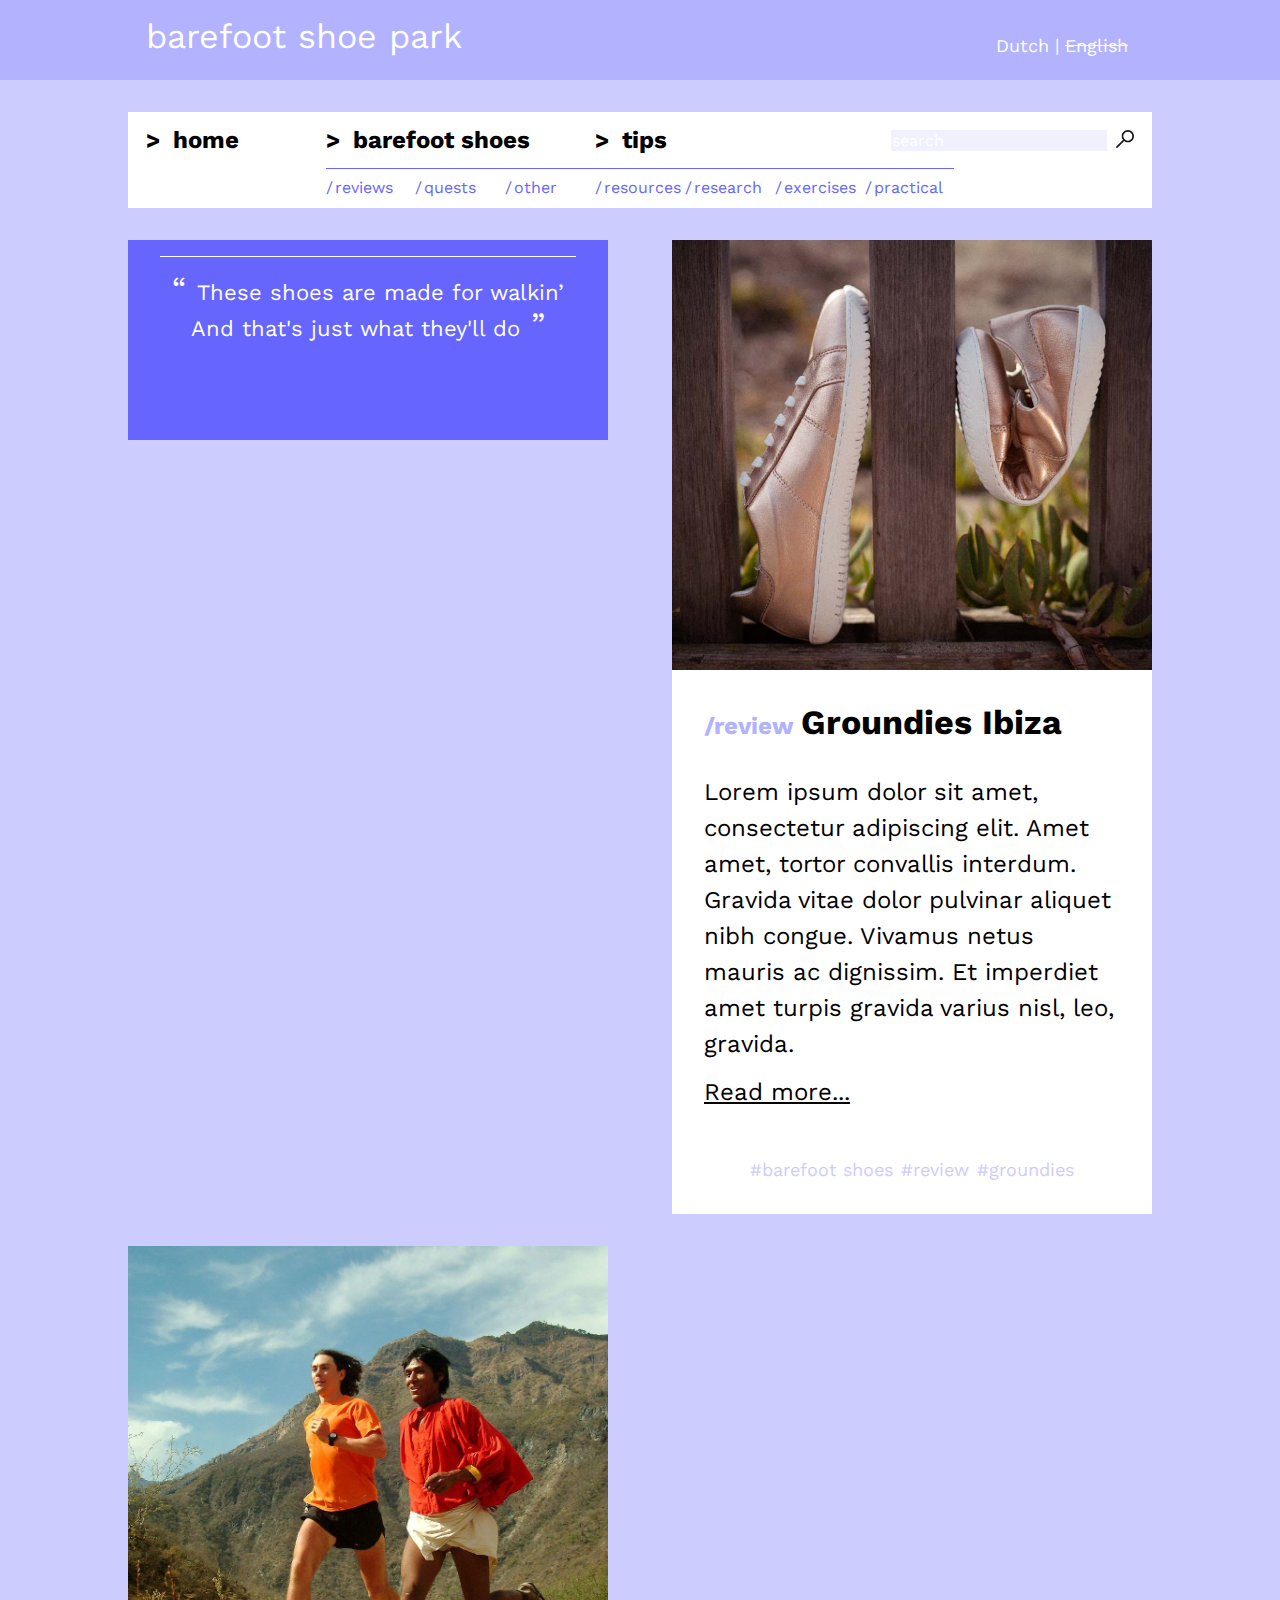
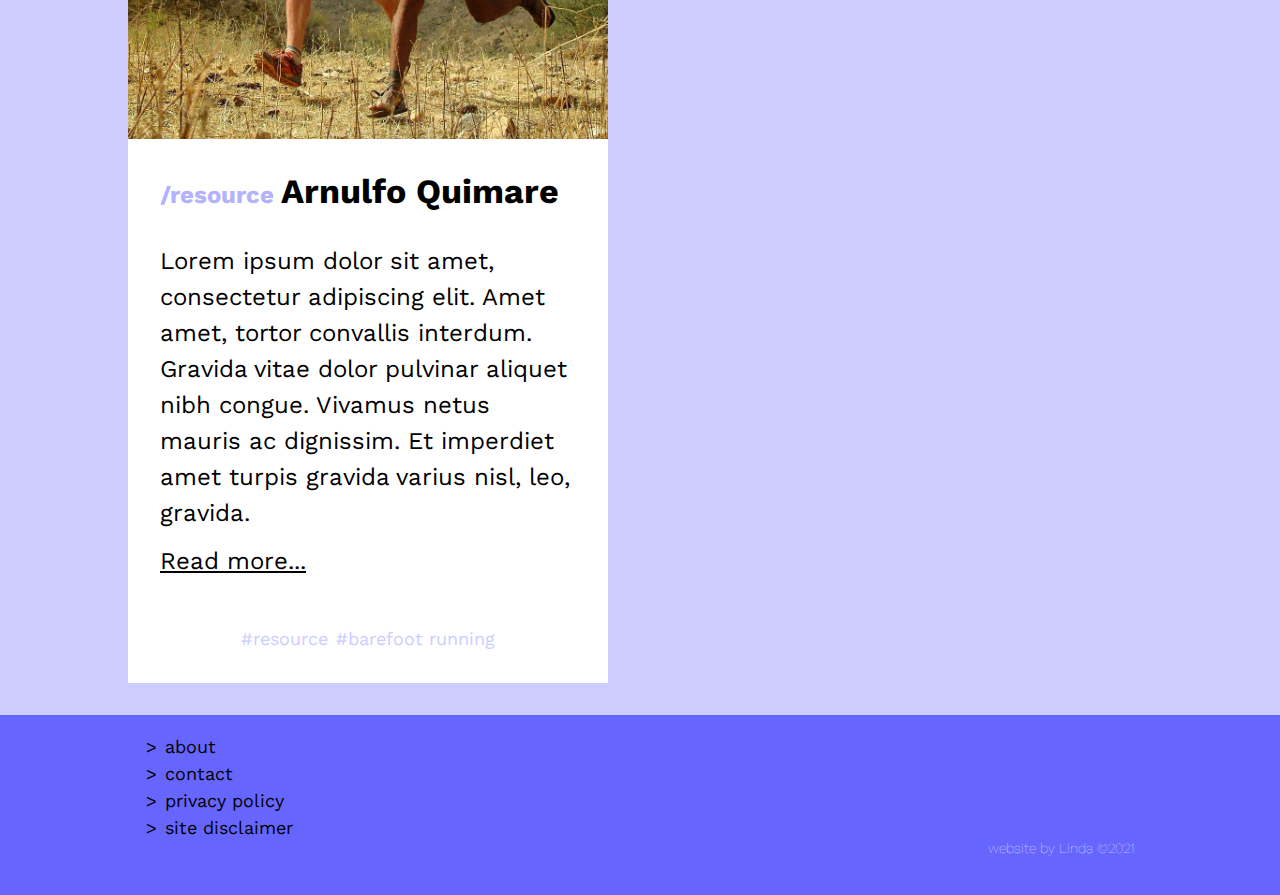
<file: index.html>
<!DOCTYPE html>

<html>

<head>
    <title>barefoot shoe park</title>
    <link rel="stylesheet" href="css/stylesheet-01_mobile-first.css">
    <link rel="stylesheet" media="screen and (min-width: 1024px)" href="css/stylesheet-02_desktop-min1024px.css">
    <link rel="stylesheet" href="https://fonts.googleapis.com/css?family=Work Sans">
    <meta name="viewport" content="width=device-width, initial-scale=1">
</head>

<body>
    <div id="container-body">

        <header id="site-header">
            <div class="container-site-header">

                <section class="site-title">
                    <p class="site-title-text"> barefoot shoe park </p>
                </section>

                <div class="container-site-nav-mobile hidden-for-desktop">

                    <section class="site-search-mobile hidden-for-desktop">
                        <a href="search-mobile.html">
                            <img class="icon-search" src="img/icon-loupe-white.png" width="auto">
                        </a>
                    </section>

                    <section class="site-menu-mobile hidden-for-desktop">
                        <a href="menu-mobile.html">
                            <img class="icon-menu" src="img/icon-hamburger-menu-white.png" width="auto">
                        </a>
                    </section>

                </div>

                <div class="container-site-language-desktop hidden-for-mobile">
                    <div class="site-language-desktop">
                        <a href="#">Dutch</a>
                        |
                        <a class="current-page" href="#">English</a>
                    </div>
                </div>

            </div> <!-- /.container-site-header -->
        </header>

        <nav id="site-nav-bar" class="hidden-for-mobile">
            <div class="container-site-nav-bar hidden-for-mobile">

                <div class="site-nav-bar">
                    <ul>
                        <li id="nav01" class="nav-style-1"><a href="index.html">home</a></li>
                        <li id="nav02" class="nav-style-1"><a href="barefoot-shoes.html">barefoot shoes</a></li>
                        <li id="nav03" class="nav-style-2"><a href="#">reviews</a></li>
                        <li id="nav04" class="nav-style-2"><a href="#">quests</a></li>
                        <li id="nav05" class="nav-style-2"><a href="#">other</a></li>
                        <li id="nav06" class="nav-style-1"><a href="tips.html">tips</a></li>
                        <li id="nav07" class="nav-style-2"><a href="#">resources</a></li>
                        <li id="nav08" class="nav-style-2"><a href="#">research</a></li>
                        <li id="nav09" class="nav-style-2"><a href="#">exercises</a></li>
                        <li id="nav10" class="nav-style-2"><a href="#">practical</a></li>
                        <li id="nav11" class="nav-bar-search"><input id="site-search-bar" type="search"
                                value="search"><img id="img-loupe" src="img/icon-loupe-black.png"></li>
                        <li id="nav-line"></li>
                    </ul>
                </div>

            </div>
        </nav>

        <main id="site-content">
            <div class="container-site-content">

                <div class="quote">
                    <div class="quote-text">
                        <p>
                            <span class="quotation-mark">“ </span>These shoes are made for walkin’<br>
                            And that's just what they'll do<span class="quotation-mark"> ”</span>
                        </p>
                    </div>
                </div> <!-- /.quote -->

                <div class="article-summary">
                    <figure class="overview-image">
                        <img src="img/GroundiesIbiza_04.jpg">
                    </figure> <!-- /.overview-image -->

                    <div class="article-summary-text">
                        <h1><span class="topic-tag">/review </span>Groundies Ibiza</h1>
                        <p>
                            Lorem ipsum dolor sit amet, consectetur adipiscing elit. Amet amet, tortor convallis
                            interdum. Gravida vitae dolor pulvinar aliquet nibh congue. Vivamus netus mauris ac
                            dignissim. Et imperdiet amet turpis gravida varius nisl, leo, gravida.<br>
                        </p>
                        <p>
                            <a class="read-more" href="#">Read more...</a>
                        </p>
                    </div> <!-- /.article-summary-text -->

                    <div class="hashtags">
                        <ul>
                            <li><a class="hashtags" href="#">#barefoot shoes</a></li>
                            <li><a class="hashtags" href="#">#review</a></li>
                            <li><a class="hashtags" href="#">#groundies</a></li>
                        </ul>
                    </div> <!-- /.hashtags -->
                </div> <!-- /.article-summary -->

                <div class="article-summary">
                    <figure class="overview-image">
                        <img src="img/Arnulfo_Quimare_and_Scott_Jurek_1024px.jpg">
                    </figure> <!-- /.overview-image -->

                    <div class="article-summary-text">
                        <h1><span class="topic-tag">/resource </span>Arnulfo Quimare</h1>
                        <p>
                            Lorem ipsum dolor sit amet, consectetur adipiscing elit. Amet amet, tortor convallis
                            interdum. Gravida vitae dolor pulvinar aliquet nibh congue. Vivamus netus mauris ac
                            dignissim. Et imperdiet amet turpis gravida varius nisl, leo, gravida.<br>
                        </p>
                        <p>
                            <a class="read-more" href="#">Read more...</a>
                        </p>
                    </div> <!-- /.article-summary-text -->

                    <div class="hashtags">
                        <ul>
                            <li><a class="hashtags" href="#">#resource</a></li>
                            <li><a class="hashtags" href="#">#barefoot running</a></li>
                        </ul>
                    </div> <!-- /.hashtags -->
                </div> <!-- /.article-summary -->

            </div> <!-- /.container-site-content -->

        </main>

        <footer id="site-footer">
            <div class="container-site-footer">

                <section class="site-nav-bottom">
                    <ul>
                        <li><a href="about.html">about</a></li>
                        <li><a href="contact.html">contact</a></li>
                        <li><a href="privacy-policy.html">privacy policy</a></li>
                        <li><a href="site-disclaimer.html">site disclaimer</a></li>
                    </ul>
                </section>

                <section class="site-copyright">
                    <p class="site-copyright-text"> website by Linda ©2021</p>
                </section>

            </div> <!-- /.container-site-footer -->
        </footer>

    </div> <!-- /#container-body -->
</body>

</html>
</file>
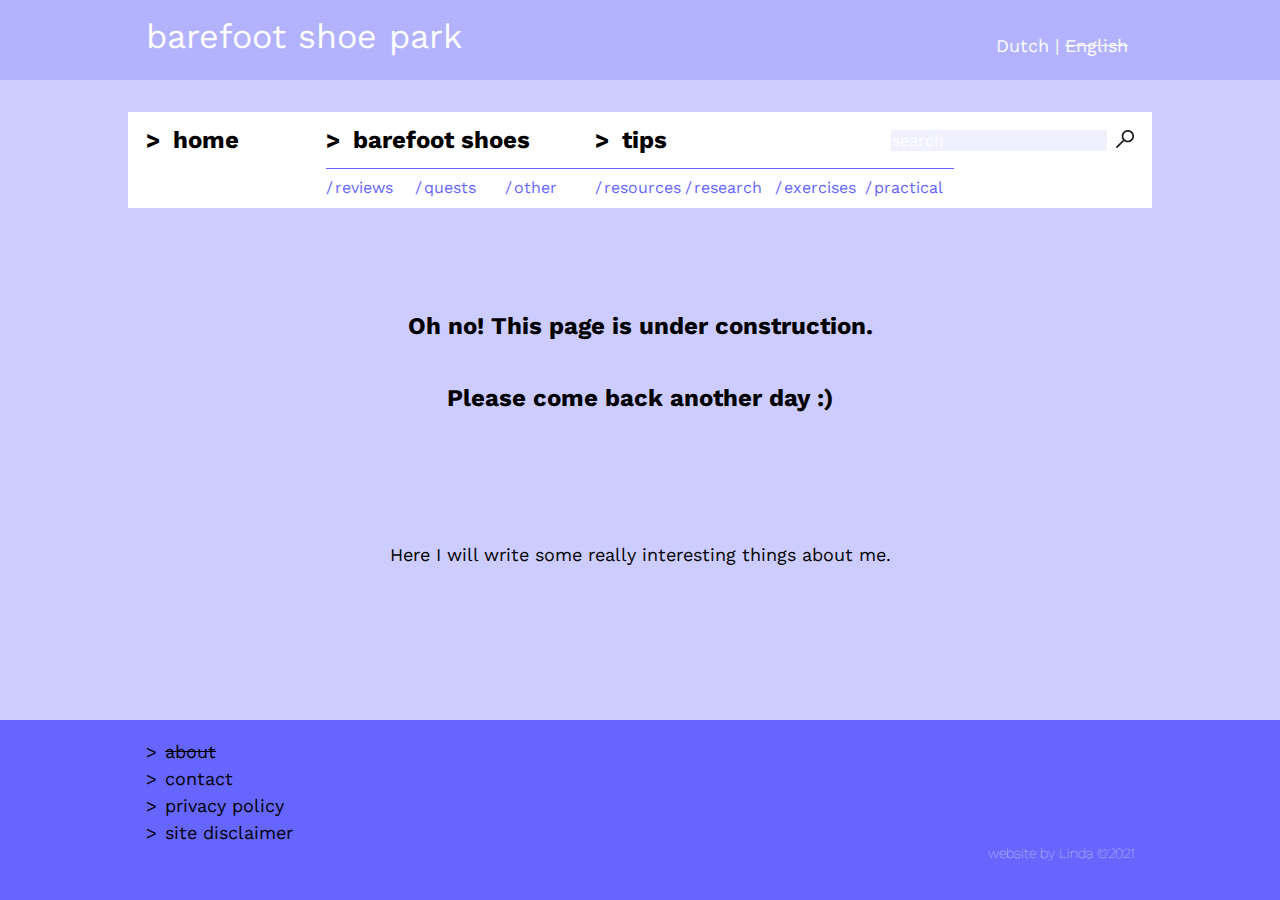
<file: about.html>
<!DOCTYPE html>

<html>

<head>
    <title>barefoot shoe park</title>
    <link rel="stylesheet" href="css/stylesheet-01_mobile-first.css">
    <link rel="stylesheet" media="screen and (min-width: 1024px)" href="css/stylesheet-02_desktop-min1024px.css">
    <link rel="stylesheet" href="https://fonts.googleapis.com/css?family=Work Sans">
    <meta name="viewport" content="width=device-width, initial-scale=1">
</head>

<body>
    <div id="container-body">

        <header id="site-header">
            <div class="container-site-header">

                <section class="site-title">
                    <p class="site-title-text"> barefoot shoe park </p>
                </section>

                <div class="container-site-nav-mobile hidden-for-desktop">

                    <section class="site-search-mobile hidden-for-desktop">
                        <a href="search-mobile.html">
                            <img class="icon-search" src="img/icon-loupe-white.png" width="auto">
                        </a>
                    </section>

                    <section class="site-menu-mobile hidden-for-desktop">
                        <a href="menu-mobile.html">
                            <img class="icon-menu" src="img/icon-hamburger-menu-white.png" width="auto">
                        </a>
                    </section>

                </div>

                <div class="container-site-language-desktop hidden-for-mobile">
                    <div class="site-language-desktop">
                        <a href="#">Dutch</a>
                        |
                        <a class="current-page" href="#">English</a>
                    </div>
                </div>

            </div> <!-- /.container-site-header -->
        </header>

        <nav id="site-nav-bar" class="hidden-for-mobile">
            <div class="container-site-nav-bar hidden-for-mobile">

                <div class="site-nav-bar">
                    <ul>
                        <li id="nav01" class="nav-style-1"><a href="index.html">home</a></li>
                        <li id="nav02" class="nav-style-1"><a href="barefoot-shoes.html">barefoot shoes</a></li>
                        <li id="nav03" class="nav-style-2"><a href="#">reviews</a></li>
                        <li id="nav04" class="nav-style-2"><a href="#">quests</a></li>
                        <li id="nav05" class="nav-style-2"><a href="#">other</a></li>
                        <li id="nav06" class="nav-style-1"><a href="tips.html">tips</a></li>
                        <li id="nav07" class="nav-style-2"><a href="#">resources</a></li>
                        <li id="nav08" class="nav-style-2"><a href="#">research</a></li>
                        <li id="nav09" class="nav-style-2"><a href="#">exercises</a></li>
                        <li id="nav10" class="nav-style-2"><a href="#">practical</a></li>
                        <li id="nav11" class="nav-bar-search"><input id="site-search-bar" type="search" value="search"><img
                                id="img-loupe" src="img/icon-loupe-black.png"></li>
                        <li id="nav-line"></li>
                    </ul>
                </div>

            </div>
        </nav>

        <main id="site-content">
            <div class="container-site-content">              
                <p id="under-construction">
                    Oh no! This page is under construction.<br>
                    Please come back another day :)
                </p>

                <p id="future-page-info">
                    Here I will write some really interesting things about me.
                </p>
            </div> <!-- /.container-site-content -->
        </main>

        <footer id="site-footer">
            <div class="container-site-footer">

                <section class="site-nav-bottom">
                    <ul>
                        <li><a class="current-page" href="about.html">about</a></li>
                        <li><a href="contact.html">contact</a></li>
                        <li><a href="privacy-policy.html">privacy policy</a></li>
                        <li><a href="site-disclaimer.html">site disclaimer</a></li>
                    </ul>
                </section>

                <section class="site-copyright">
                    <p class="site-copyright-text"> website by Linda ©2021</p>
                </section>

            </div> <!-- /.container-site-footer -->
        </footer>

    </div> <!-- /#container-body -->
</body>

</html>
</file>
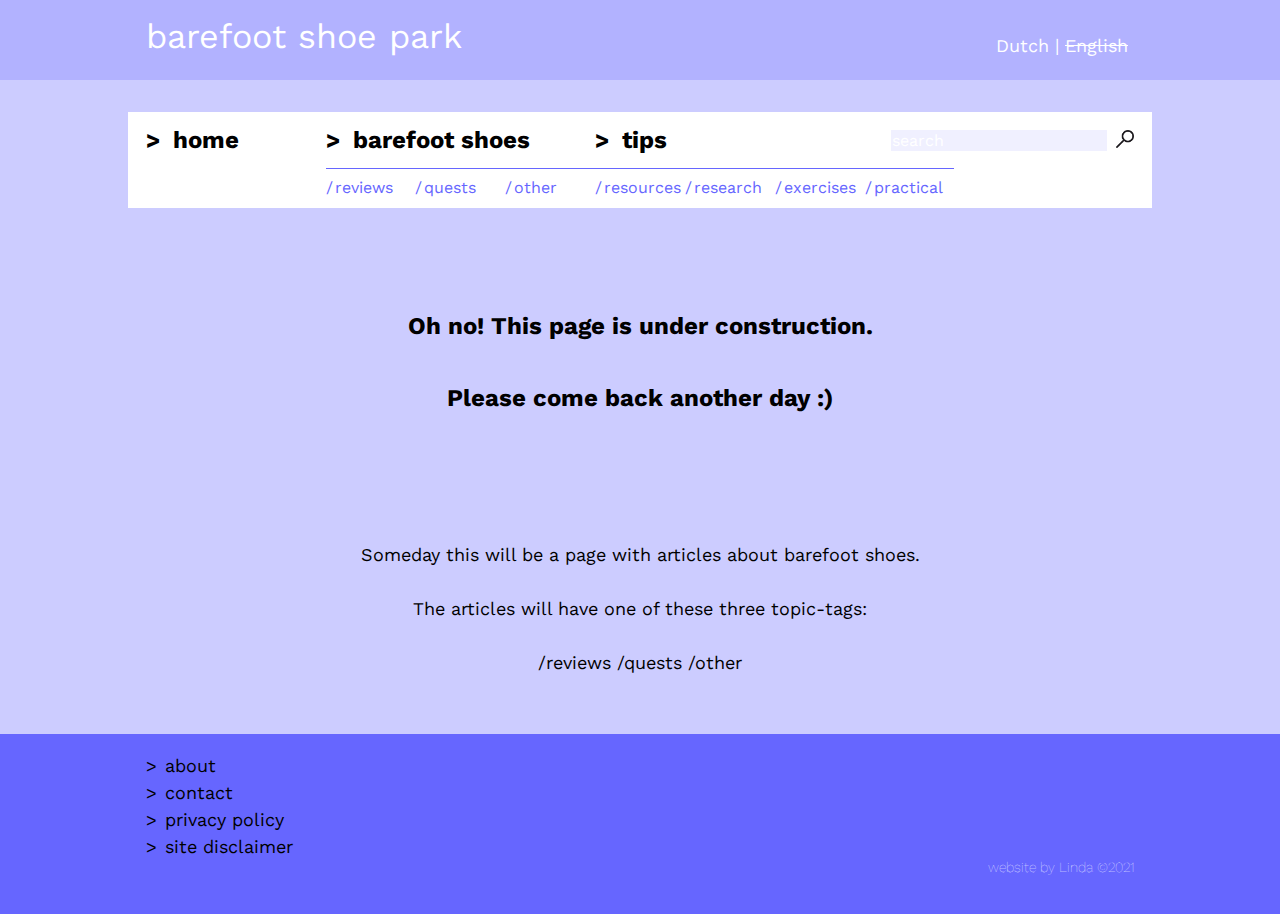
<file: barefoot-shoes.html>
<!DOCTYPE html>

<html>

<head>
    <title>barefoot shoe park</title>
    <link rel="stylesheet" href="css/stylesheet-01_mobile-first.css">
    <link rel="stylesheet" media="screen and (min-width: 1024px)" href="css/stylesheet-02_desktop-min1024px.css">
    <link rel="stylesheet" href="https://fonts.googleapis.com/css?family=Work Sans">
    <meta name="viewport" content="width=device-width, initial-scale=1">
</head>

<body>
    <div id="container-body">

        <header id="site-header">
            <div class="container-site-header">

                <section class="site-title">
                    <p class="site-title-text"> barefoot shoe park </p>
                </section>

                <div class="container-site-nav-mobile hidden-for-desktop">

                    <section class="site-search-mobile hidden-for-desktop">
                        <a href="search-mobile.html">
                            <img class="icon-search" src="img/icon-loupe-white.png" width="auto">
                        </a>
                    </section>

                    <section class="site-menu-mobile hidden-for-desktop">
                        <a href="menu-mobile.html">
                            <img class="icon-menu" src="img/icon-hamburger-menu-white.png" width="auto">
                        </a>
                    </section>

                </div>

                <div class="container-site-language-desktop hidden-for-mobile">
                    <div class="site-language-desktop">
                        <a href="#">Dutch</a>
                        |
                        <a class="current-page" href="#">English</a>
                    </div>
                </div>

            </div> <!-- /.container-site-header -->
        </header>

        <nav id="site-nav-bar" class="hidden-for-mobile">
            <div class="container-site-nav-bar hidden-for-mobile">

                <div class="site-nav-bar">
                    <ul>
                        <li id="nav01" class="nav-style-1"><a href="index.html">home</a></li>
                        <li id="nav02" class="nav-style-1"><a href="barefoot-shoes.html">barefoot shoes</a></li>
                        <li id="nav03" class="nav-style-2"><a href="#">reviews</a></li>
                        <li id="nav04" class="nav-style-2"><a href="#">quests</a></li>
                        <li id="nav05" class="nav-style-2"><a href="#">other</a></li>
                        <li id="nav06" class="nav-style-1"><a href="tips.html">tips</a></li>
                        <li id="nav07" class="nav-style-2"><a href="#">resources</a></li>
                        <li id="nav08" class="nav-style-2"><a href="#">research</a></li>
                        <li id="nav09" class="nav-style-2"><a href="#">exercises</a></li>
                        <li id="nav10" class="nav-style-2"><a href="#">practical</a></li>
                        <li id="nav11" class="nav-bar-search"><input id="site-search-bar" type="search"
                                value="search"><img id="img-loupe" src="img/icon-loupe-black.png"></li>
                        <li id="nav-line"></li>
                    </ul>
                </div>

            </div>
        </nav>

        <main id="site-content">
            <div class="container-site-content">
                <p id="under-construction">
                    Oh no! This page is under construction.<br>
                    Please come back another day :)
                </p>

                <p id="future-page-info">
                    Someday this will be a page with articles about barefoot shoes.<br>
                    The articles will have one of these three topic-tags: <br>
                    /reviews /quests /other
                </p>
            </div> <!-- /.container-site-content -->
        </main>

        <footer id="site-footer">
            <div class="container-site-footer">

                <section class="site-nav-bottom">
                    <ul>
                        <li><a href="about.html">about</a></li>
                        <li><a href="contact.html">contact</a></li>
                        <li><a href="privacy-policy.html">privacy policy</a></li>
                        <li><a href="site-disclaimer.html">site disclaimer</a></li>
                    </ul>
                </section>

                <section class="site-copyright">
                    <p class="site-copyright-text"> website by Linda ©2021</p>
                </section>

            </div> <!-- /.container-site-footer -->
        </footer>

    </div> <!-- /#container-body -->
</body>

</html>
</file>
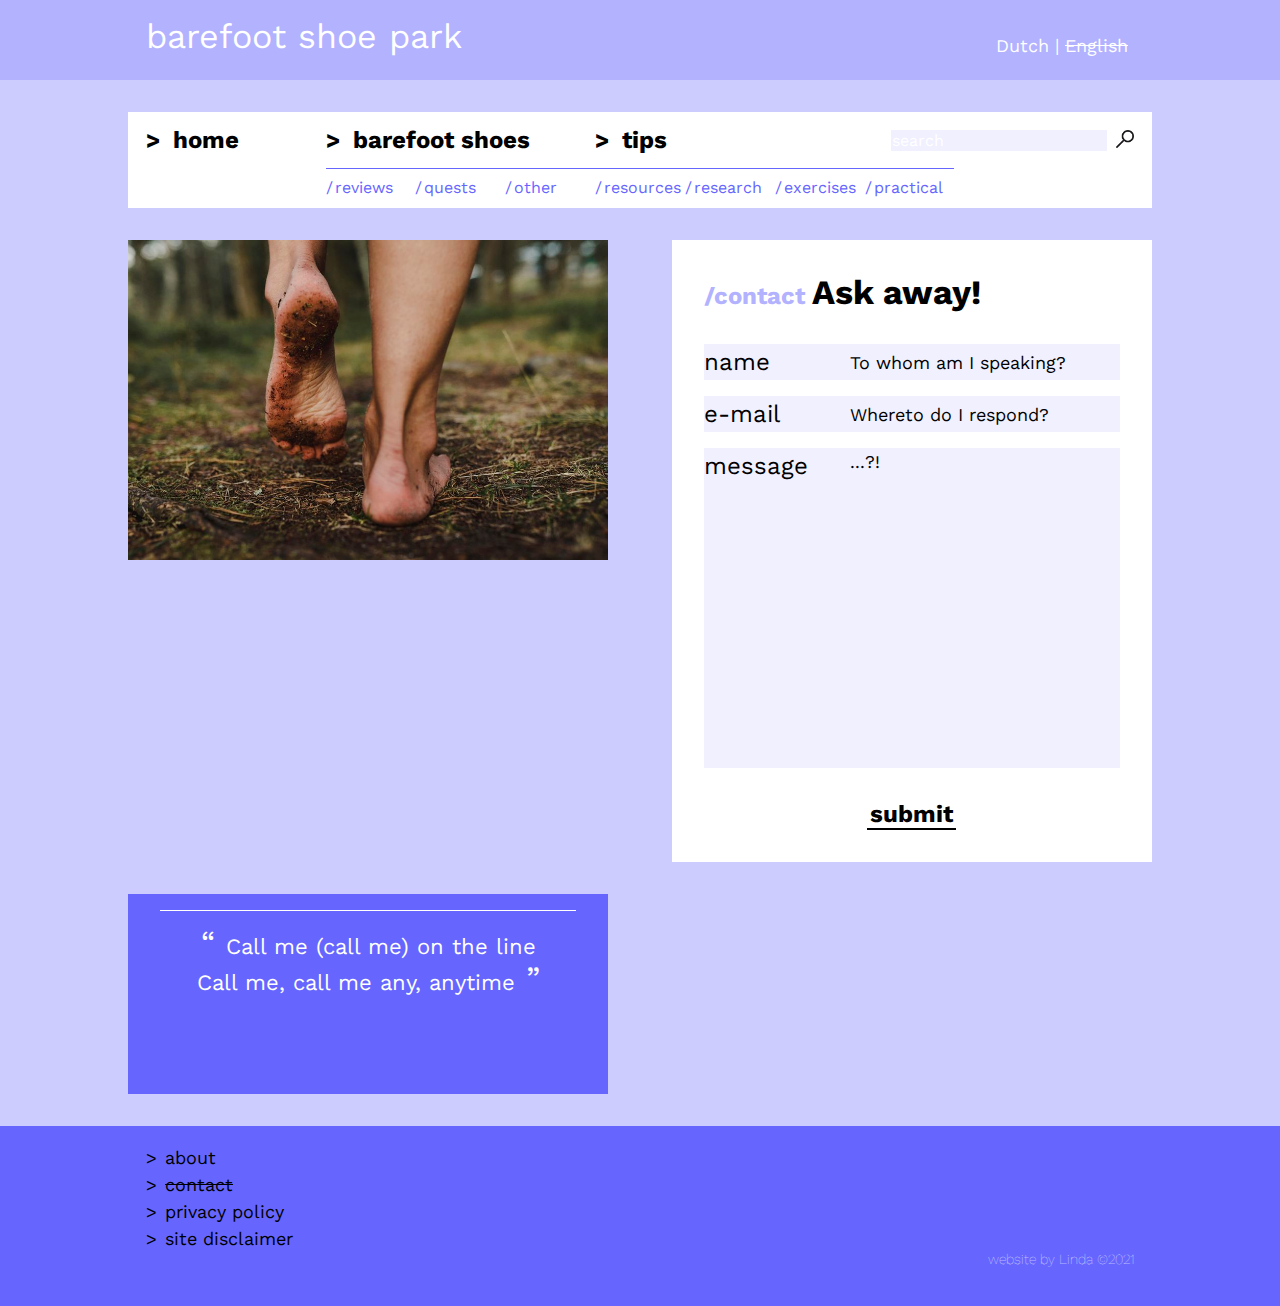
<file: contact.html>
<!DOCTYPE html>

<html>

<head>
    <title>barefoot shoe park</title>
    <link rel="stylesheet" href="css/stylesheet-01_mobile-first.css">
    <link rel="stylesheet" media="screen and (min-width: 1024px)" href="css/stylesheet-02_desktop-min1024px.css">
    <link rel="stylesheet" href="https://fonts.googleapis.com/css?family=Work Sans">
    <meta name="viewport" content="width=device-width, initial-scale=1">
</head>

<body>
    <div id="container-body">

        <header id="site-header">
            <div class="container-site-header">

                <section class="site-title">
                    <p class="site-title-text"> barefoot shoe park </p>
                </section>

                <div class="container-site-nav-mobile hidden-for-desktop">

                    <section class="site-search-mobile hidden-for-desktop">
                        <a href="search-mobile.html">
                            <img class="icon-search" src="img/icon-loupe-white.png" width="auto">
                        </a>
                    </section>

                    <section class="site-menu-mobile hidden-for-desktop">
                        <a href="menu-mobile.html">
                            <img class="icon-menu" src="img/icon-hamburger-menu-white.png" width="auto">
                        </a>
                    </section>

                </div>

                <div class="container-site-language-desktop hidden-for-mobile">
                    <div class="site-language-desktop">
                        <a href="#">Dutch</a>
                        |
                        <a class="current-page" href="#">English</a>
                    </div>
                </div>

            </div> <!-- /.container-site-header -->
        </header>

        <nav id="site-nav-bar" class="hidden-for-mobile">
            <div class="container-site-nav-bar hidden-for-mobile">

                <div class="site-nav-bar">
                    <ul>
                        <li id="nav01" class="nav-style-1"><a href="index.html">home</a></li>
                        <li id="nav02" class="nav-style-1"><a href="barefoot-shoes.html">barefoot shoes</a></li>
                        <li id="nav03" class="nav-style-2"><a href="#">reviews</a></li>
                        <li id="nav04" class="nav-style-2"><a href="#">quests</a></li>
                        <li id="nav05" class="nav-style-2"><a href="#">other</a></li>
                        <li id="nav06" class="nav-style-1"><a href="tips.html">tips</a></li>
                        <li id="nav07" class="nav-style-2"><a href="#">resources</a></li>
                        <li id="nav08" class="nav-style-2"><a href="#">research</a></li>
                        <li id="nav09" class="nav-style-2"><a href="#">exercises</a></li>
                        <li id="nav10" class="nav-style-2"><a href="#">practical</a></li>
                        <li id="nav11" class="nav-bar-search"><input id="site-search-bar" type="search"
                                value="search"><img id="img-loupe" src="img/icon-loupe-black.png"></li>
                        <li id="nav-line"></li>
                    </ul>
                </div>

            </div>
        </nav>

        <main id="site-content">
            <div class="container-site-content">

                <figure class="overview-image">
                    <img src="img/Gettyimages-barefeet-forest-1204626720.jpg">
                </figure> <!-- /.overview-image -->

                <div class="contact-form">
                    <h1><span class="topic-tag">/contact </span>Ask away!</h1>

                    <form class="contact-info" name="contact" method="POST" data-netlify="true">
                        <p class="contact-form-item">
                            <label for="name">name</label>
                            <input type="text" id="name" name="name" value="To whom am I speaking?" required>
                        </p>

                        <p class="contact-form-item">
                            <label for="email">e-mail</label>
                            <input type="email" id="email" name="email" value="Whereto do I respond?" required>
                        </p>

                        <p class="contact-form-item message">
                            <label for="message">message</label>
                            <textarea id="message" name="message" rows="auto" cols="auto">...?!</textarea>
                        </p>

                        <div class="container-button">
                            <button class="button-submit" type="submit">submit</button>
                        </div>
                    </form>
                </div> <!-- /.contact-form -->

                <div class="quote">
                    <div class="quote-text">
                        <p>
                            <span class="quotation-mark">“ </span>Call me (call me) on the line<br>
                            Call me, call me any, anytime<span class="quotation-mark"> ”</span>
                        </p>
                    </div>
                </div> <!-- /.quote -->

            </div> <!-- /.container-site-content -->
        </main>

        <footer id="site-footer">
            <div class="container-site-footer">

                <section class="site-nav-bottom">
                    <ul>
                        <li><a href="about.html">about</a></li>
                        <li><a class="current-page" href="contact.html">contact</a></li>
                        <li><a href="privacy-policy.html">privacy policy</a></li>
                        <li><a href="site-disclaimer.html">site disclaimer</a></li>
                    </ul>
                </section>

                <section class="site-copyright">
                    <p class="site-copyright-text"> website by Linda ©2021</p>
                </section>

            </div> <!-- /.container-site-footer -->
        </footer>

    </div> <!-- /#container-body -->
</body>

</html>
</file>
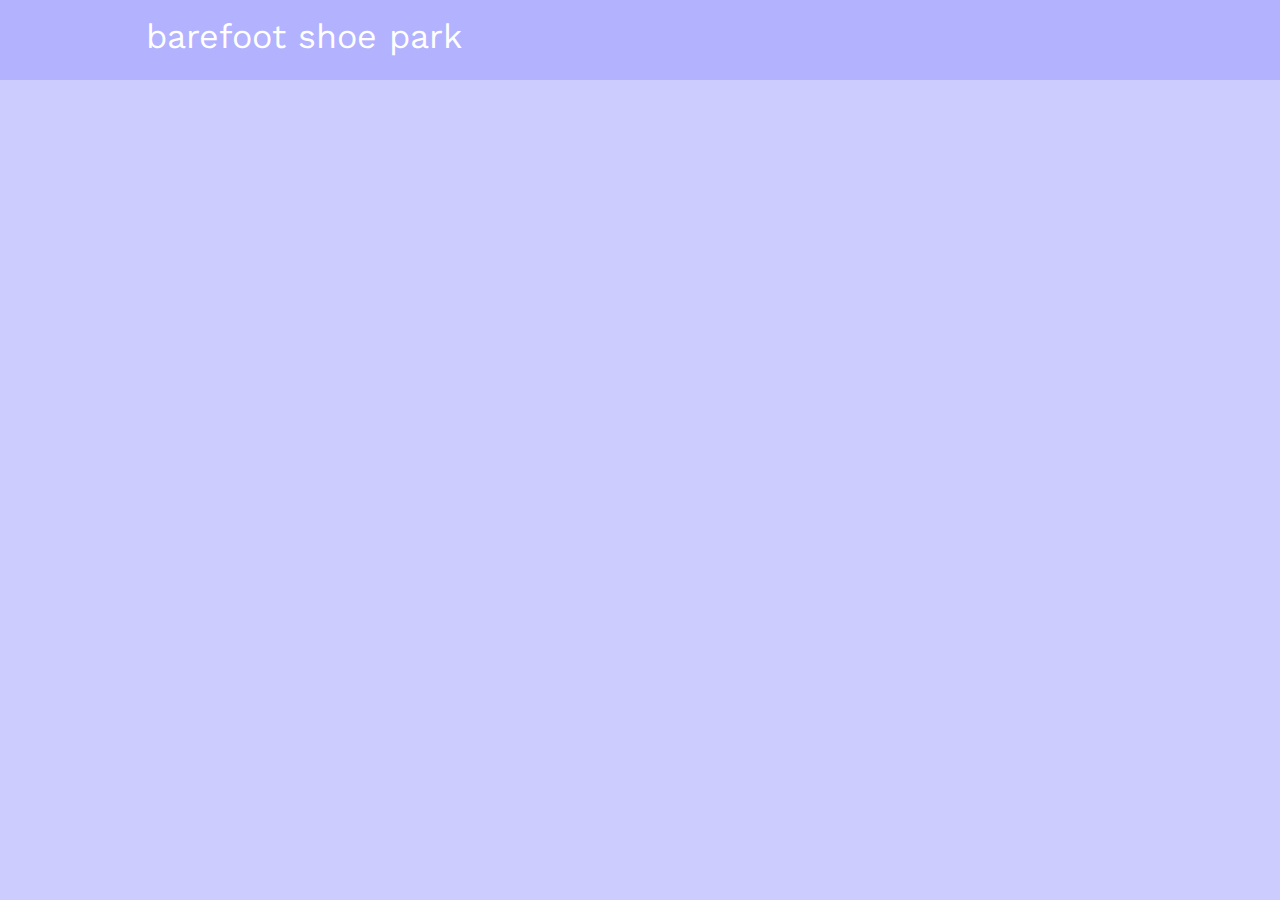
<file: menu-mobile.html>
<!DOCTYPE html>

<html>

<head>
    <title>barefoot shoe park</title>
    <link rel="stylesheet" href="css/stylesheet-01_mobile-first.css">
    <link rel="stylesheet" media="screen and (min-width: 1024px)" href="css/stylesheet-02_desktop-min1024px.css">
    <link rel="stylesheet" href="https://fonts.googleapis.com/css?family=Work Sans">
    <meta name="viewport" content="width=device-width, initial-scale=1">
</head>

<body>
    <div id="container-body">

        <header id="site-header">
            <div class="container-site-header">

                <section class="site-title">
                    <p class="site-title-text"> barefoot shoe park </p>
                </section>

                <div class="container-site-nav-mobile hidden-for-desktop">

                    <section class="site-search-mobile hidden-for-desktop">
                        <a href="search-mobile.html">
                            <img class="icon-search" src="img/icon-loupe-white.png" width="auto">
                        </a>
                    </section>

                    <section class="site-menu-mobile">
                        <a href="#" onclick="history.go(-1)">
                            <img class="icon-menu" src="img/icon-hamburger-menu-black.png" width="auto">
                        </a>
                    </section>

                </div>

            </div> <!-- /.container-site-header -->
        </header>

        <main id="menu-mobile" class="hidden-for-desktop">
            <div class="menu-mobile hidden-for-desktop">

                <nav id="site-nav-mobile">
                    <ul>
                        <li class="nav-style-1"><a href="index.html">home</a></li>
                        <li class="nav-style-1"><a href="barefoot-shoes.html">barefoot shoes</a></li>
                        <li class="nav-style-2"><a href="#">reviews</a></li>
                        <li class="nav-style-2"><a href="#">quests</a></li>
                        <li class="nav-style-2"><a href="#">other</a></li>
                        <li class="nav-style-1"><a href="tips.html">tips</a></li>
                        <li class="nav-style-2"><a href="#">resources</a></li>
                        <li class="nav-style-2"><a href="#">research</a></li>
                        <li class="nav-style-2"><a href="#">exercises</a></li>
                        <li class="nav-style-2"><a href="#">practical</a></li>
                        <li class="nav-style-1"><a href="about.html">about</a></li>
                        <li class="nav-style-1"><a href="contact.html">contact</a></li>
                    </ul>
                </nav>

            </div> <!-- /.container-menu-mobile -->
        </main>

        <footer id="site-footer-menu-mobile" class="hidden-for-desktop">
            <div class="container-site-footer-menu-mobile hidden-for-desktop">

                <div class="site-language">
                    <a href="#">Dutch</a>
                    |
                    <a class="current-page" href="#">English</a>
                </div>

                <section class="site-copyright-menu-mobile hidden-for-desktop">
                    <p class="site-copyright-menu-mobile-text hidden-for-desktop"> website by Linda ©2021</p>
                </section>

            </div> <!-- /.container-site-footer-mobile -->
        </footer>

    </div> <!-- /#container-body -->
</body>

</html>
</file>
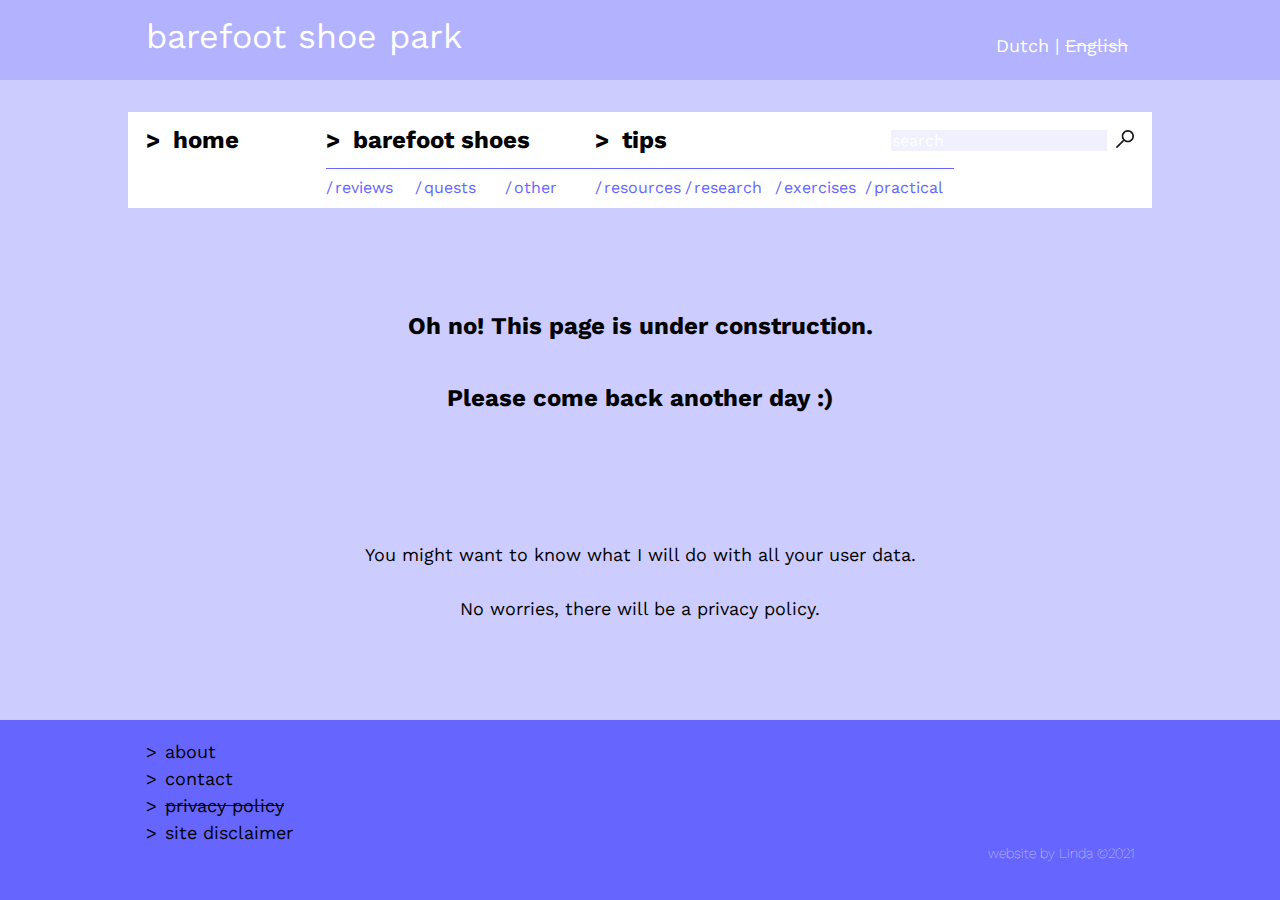
<file: privacy-policy.html>
<!DOCTYPE html>

<html>

<head>
    <title>barefoot shoe park</title>
    <link rel="stylesheet" href="css/stylesheet-01_mobile-first.css">
    <link rel="stylesheet" media="screen and (min-width: 1024px)" href="css/stylesheet-02_desktop-min1024px.css">
    <link rel="stylesheet" href="https://fonts.googleapis.com/css?family=Work Sans">
    <meta name="viewport" content="width=device-width, initial-scale=1">
</head>

<body>
    <div id="container-body">

        <header id="site-header">
            <div class="container-site-header">

                <section class="site-title">
                    <p class="site-title-text"> barefoot shoe park </p>
                </section>

                <div class="container-site-nav-mobile hidden-for-desktop">

                    <section class="site-search-mobile hidden-for-desktop">
                        <a href="search-mobile.html">
                            <img class="icon-search" src="img/icon-loupe-white.png" width="auto">
                        </a>
                    </section>

                    <section class="site-menu-mobile hidden-for-desktop">
                        <a href="menu-mobile.html">
                            <img class="icon-menu" src="img/icon-hamburger-menu-white.png" width="auto">
                        </a>
                    </section>

                </div>

                <div class="container-site-language-desktop hidden-for-mobile">
                    <div class="site-language-desktop">
                        <a href="#">Dutch</a>
                        |
                        <a class="current-page" href="#">English</a>
                    </div>
                </div>

            </div> <!-- /.container-site-header -->
        </header>

        <nav id="site-nav-bar" class="hidden-for-mobile">
            <div class="container-site-nav-bar hidden-for-mobile">

                <div class="site-nav-bar">
                    <ul>
                        <li id="nav01" class="nav-style-1"><a href="index.html">home</a></li>
                        <li id="nav02" class="nav-style-1"><a href="barefoot-shoes.html">barefoot shoes</a></li>
                        <li id="nav03" class="nav-style-2"><a href="#">reviews</a></li>
                        <li id="nav04" class="nav-style-2"><a href="#">quests</a></li>
                        <li id="nav05" class="nav-style-2"><a href="#">other</a></li>
                        <li id="nav06" class="nav-style-1"><a href="tips.html">tips</a></li>
                        <li id="nav07" class="nav-style-2"><a href="#">resources</a></li>
                        <li id="nav08" class="nav-style-2"><a href="#">research</a></li>
                        <li id="nav09" class="nav-style-2"><a href="#">exercises</a></li>
                        <li id="nav10" class="nav-style-2"><a href="#">practical</a></li>
                        <li id="nav11" class="nav-bar-search"><input id="site-search-bar" type="search"
                                value="search"><img id="img-loupe" src="img/icon-loupe-black.png"></li>
                        <li id="nav-line"></li>
                    </ul>
                </div>

            </div>
        </nav>

        <main id="site-content">
            <div class="container-site-content">
                <p id="under-construction">
                    Oh no! This page is under construction.<br>
                    Please come back another day :)
                </p>

                <p id="future-page-info">
                    You might want to know what I will do with all your user data.<br> No
                    worries, there will be a privacy policy.
                </p>
            </div> <!-- /.container-site-content -->
        </main>

        <footer id="site-footer">
            <div class="container-site-footer">

                <section class="site-nav-bottom">
                    <ul>
                        <li><a href="about.html">about</a></li>
                        <li><a href="contact.html">contact</a></li>
                        <li><a class="current-page" href="privacy-policy.html">privacy policy</a></li>
                        <li><a href="site-disclaimer.html">site disclaimer</a></li>
                    </ul>
                </section>

                <section class="site-copyright">
                    <p class="site-copyright-text"> website by Linda ©2021</p>
                </section>

            </div> <!-- /.container-site-footer -->
        </footer>

    </div> <!-- /#container-body -->
</body>

</html>
</file>
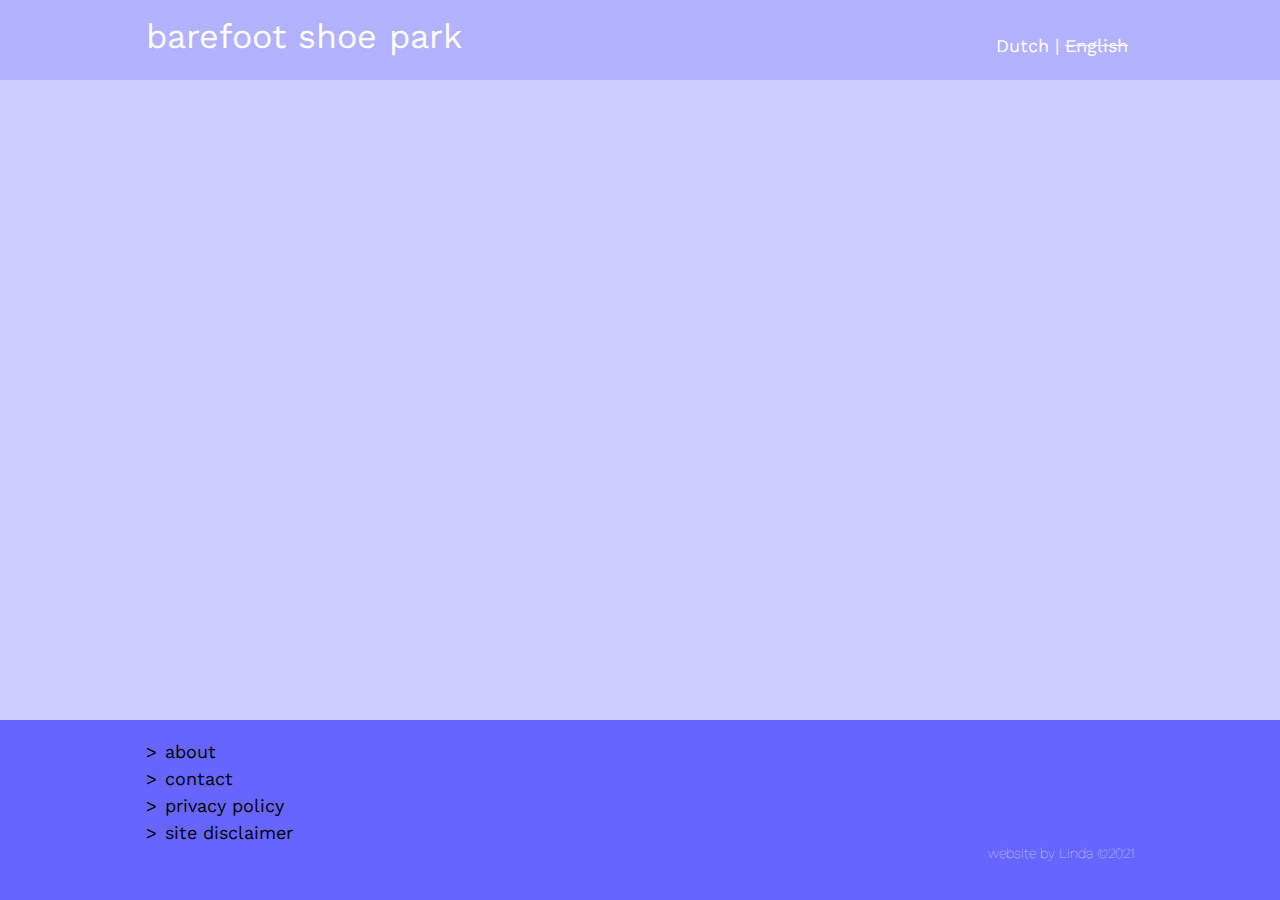
<file: search-mobile.html>
<!DOCTYPE html>

<html>

<head>
    <title>barefoot shoe park</title>
    <link rel="stylesheet" href="css/stylesheet-01_mobile-first.css">
    <link rel="stylesheet" media="screen and (min-width: 1024px)" href="css/stylesheet-02_desktop-min1024px.css">
    <link rel="stylesheet" href="https://fonts.googleapis.com/css?family=Work Sans">
    <meta name="viewport" content="width=device-width, initial-scale=1">
</head>

<body>
    <div id="container-body">

        <header id="site-header">
            <div class="container-site-header">

                <section class="site-title">
                    <p class="site-title-text"> barefoot shoe park </p>
                </section>

                <div class="container-site-nav-mobile hidden-for-desktop">

                    <section class="site-search-mobile hidden-for-desktop">
                        <a href="#" onclick="history.go(-1)">
                            <img class="icon-search" src="img/icon-loupe-black.png" width="auto">
                        </a>
                    </section>

                    <section class="site-menu-mobile hidden-for-desktop">
                        <a href="menu-mobile.html">
                            <img class="icon-menu" src="img/icon-hamburger-menu-white.png" width="auto">
                        </a>
                    </section>

                </div>

                <div class="container-site-language-desktop hidden-for-mobile">
                    <div class="site-language-desktop">
                        <a href="#">Dutch</a>
                        |
                        <a class="current-page" href="#">English</a>
                    </div>
                </div>

            </div> <!-- /.container-site-header -->
        </header>

        <main id="search-mobile" class="hidden-for-desktop">
            <div class="search-mobile hidden-for-desktop">
                <p>
                    <br><br>
                    Search and you will find!
                    <br>
                </p>
                <p class="hidden-for-desktop">
                    <input id="site-search-bar" type="search" value="search">
                    <img id="img-loupe" src="img/icon-loupe-black.png">
                </p>
            </div> <!-- /.container-site-content -->
        </main>

        <footer id="site-footer">
            <div class="container-site-footer">

                <section class="site-nav-bottom">
                    <ul>
                        <li><a href="about.html">about</a></li>
                        <li><a href="contact.html">contact</a></li>
                        <li><a href="privacy-policy.html">privacy policy</a></li>
                        <li><a href="site-disclaimer.html">site disclaimer</a></li>
                    </ul>
                </section>

                <section class="site-copyright">
                    <p class="site-copyright-text"> website by Linda ©2021</p>
                </section>

            </div> <!-- /.container-site-footer -->
        </footer>

    </div> <!-- /#container-body -->
</body>

</html>
</file>
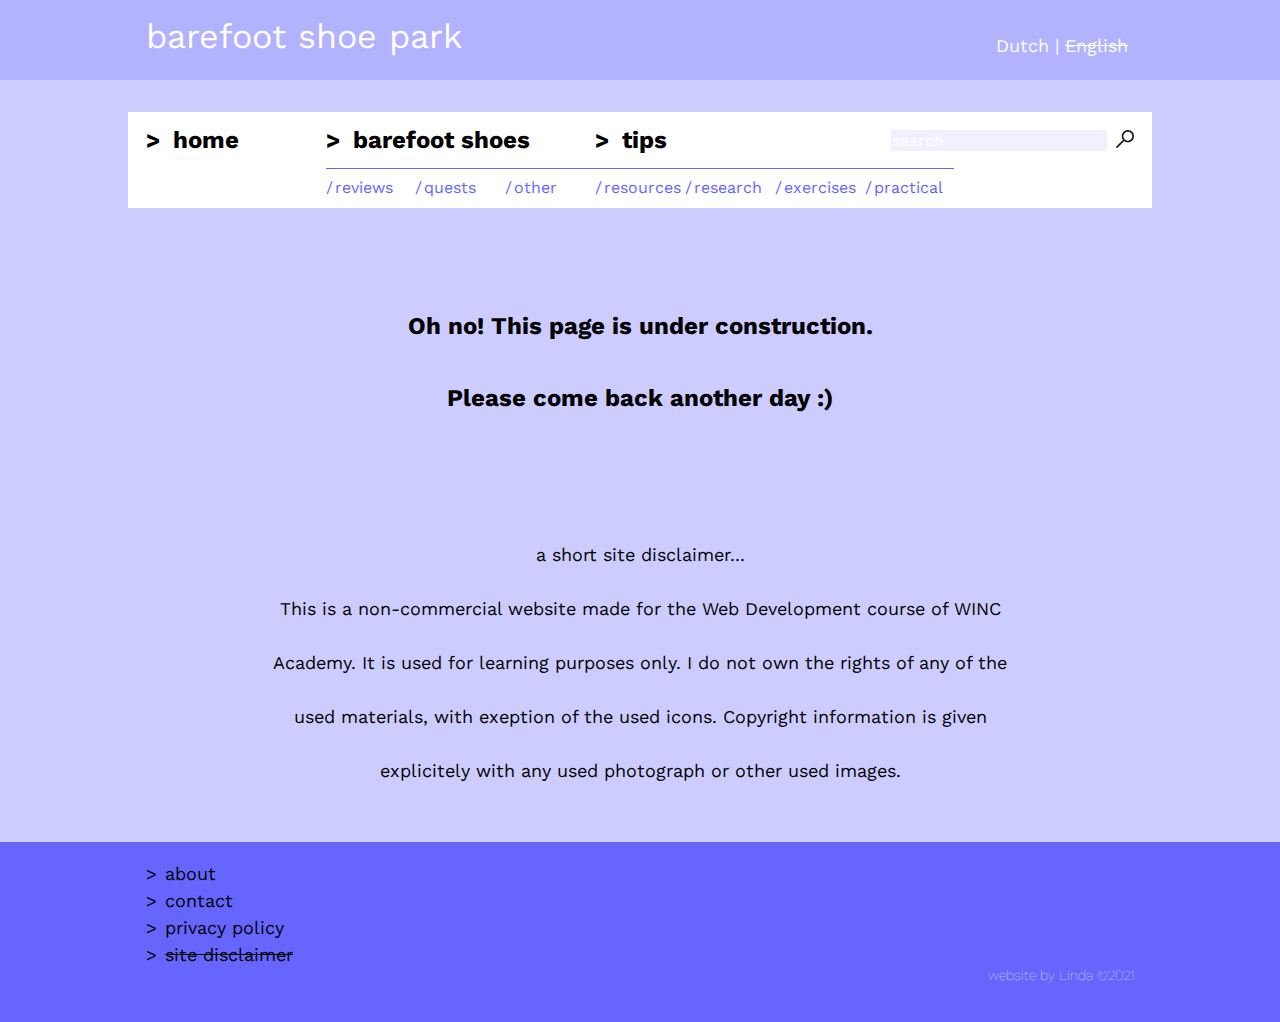
<file: site-disclaimer.html>
<!DOCTYPE html>

<html>

<head>
    <title>barefoot shoe park</title>
    <link rel="stylesheet" href="css/stylesheet-01_mobile-first.css">
    <link rel="stylesheet" media="screen and (min-width: 1024px)" href="css/stylesheet-02_desktop-min1024px.css">
    <link rel="stylesheet" href="https://fonts.googleapis.com/css?family=Work Sans">
    <meta name="viewport" content="width=device-width, initial-scale=1">
</head>

<body>
    <div id="container-body">

        <header id="site-header">
            <div class="container-site-header">

                <section class="site-title">
                    <p class="site-title-text"> barefoot shoe park </p>
                </section>

                <div class="container-site-nav-mobile hidden-for-desktop">

                    <section class="site-search-mobile hidden-for-desktop">
                        <a href="search-mobile.html">
                            <img class="icon-search" src="img/icon-loupe-white.png" width="auto">
                        </a>
                    </section>

                    <section class="site-menu-mobile hidden-for-desktop">
                        <a href="menu-mobile.html">
                            <img class="icon-menu" src="img/icon-hamburger-menu-white.png" width="auto">
                        </a>
                    </section>

                </div>

                <div class="container-site-language-desktop hidden-for-mobile">
                    <div class="site-language-desktop">
                        <a href="#">Dutch</a>
                        |
                        <a class="current-page" href="#">English</a>
                    </div>
                </div>

            </div> <!-- /.container-site-header -->
        </header>

        <nav id="site-nav-bar" class="hidden-for-mobile">
            <div class="container-site-nav-bar hidden-for-mobile">

                <div class="site-nav-bar">
                    <ul>
                        <li id="nav01" class="nav-style-1"><a href="index.html">home</a></li>
                        <li id="nav02" class="nav-style-1"><a href="barefoot-shoes.html">barefoot shoes</a></li>
                        <li id="nav03" class="nav-style-2"><a href="#">reviews</a></li>
                        <li id="nav04" class="nav-style-2"><a href="#">quests</a></li>
                        <li id="nav05" class="nav-style-2"><a href="#">other</a></li>
                        <li id="nav06" class="nav-style-1"><a href="tips.html">tips</a></li>
                        <li id="nav07" class="nav-style-2"><a href="#">resources</a></li>
                        <li id="nav08" class="nav-style-2"><a href="#">research</a></li>
                        <li id="nav09" class="nav-style-2"><a href="#">exercises</a></li>
                        <li id="nav10" class="nav-style-2"><a href="#">practical</a></li>
                        <li id="nav11" class="nav-bar-search"><input id="site-search-bar" type="search"
                                value="search"><img id="img-loupe" src="img/icon-loupe-black.png"></li>
                        <li id="nav-line"></li>
                    </ul>
                </div>

            </div>
        </nav>

        <main id="site-content">
            <div class="container-site-content">
                <p id="under-construction">
                    Oh no! This page is under construction.<br>
                    Please come back another day :)
                </p>

                <p id="future-page-info">
                    a short site disclaimer...<br>
                    This is a non-commercial website made for the Web Development course of WINC Academy. It is used for
                    learning purposes only. I do not own the rights of any of the used materials, with exeption of the
                    used icons. Copyright information is given explicitely with any used photograph or other used images.<br>
                </p>
            </div> <!-- /.container-site-content -->
        </main>

        <footer id="site-footer">
            <div class="container-site-footer">

                <section class="site-nav-bottom">
                    <ul>
                        <li><a href="about.html">about</a></li>
                        <li><a href="contact.html">contact</a></li>
                        <li><a href="privacy-policy.html">privacy policy</a></li>
                        <li><a class="current-page" href="site-disclaimer.html">site disclaimer</a></li>
                    </ul>
                </section>

                <section class="site-copyright">
                    <p class="site-copyright-text"> website by Linda ©2021</p>
                </section>

            </div> <!-- /.container-site-footer -->
        </footer>

    </div> <!-- /#container-body -->
</body>

</html>
</file>
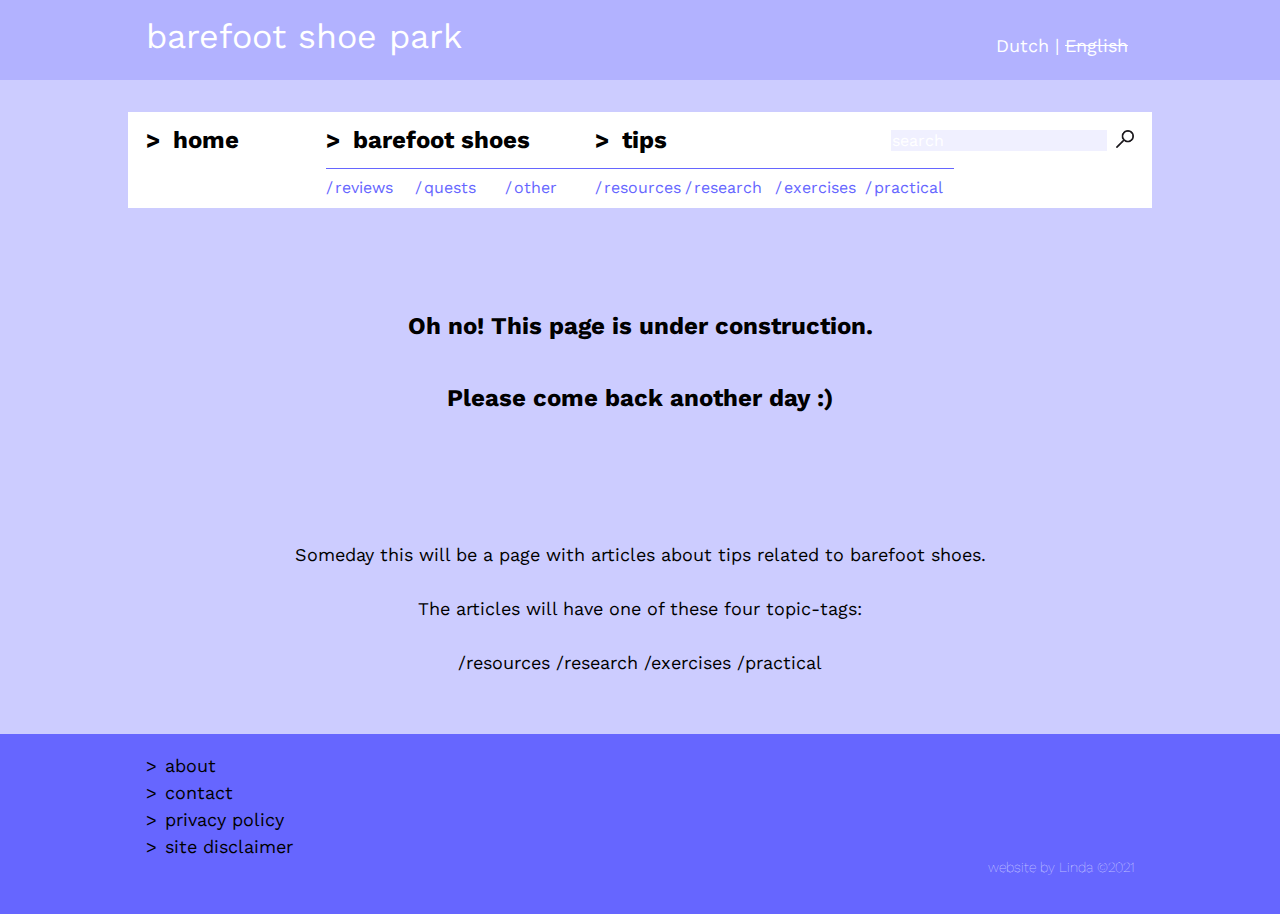
<file: tips.html>
<!DOCTYPE html>

<html>

<head>
    <title>barefoot shoe park</title>
    <link rel="stylesheet" href="css/stylesheet-01_mobile-first.css">
    <link rel="stylesheet" media="screen and (min-width: 1024px)" href="css/stylesheet-02_desktop-min1024px.css">
    <link rel="stylesheet" href="https://fonts.googleapis.com/css?family=Work Sans">
    <meta name="viewport" content="width=device-width, initial-scale=1">
</head>

<body>
    <div id="container-body">

        <header id="site-header">
            <div class="container-site-header">

                <section class="site-title">
                    <p class="site-title-text"> barefoot shoe park </p>
                </section>

                <div class="container-site-nav-mobile hidden-for-desktop">

                    <section class="site-search-mobile hidden-for-desktop">
                        <a href="search-mobile.html">
                            <img class="icon-search" src="img/icon-loupe-white.png" width="auto">
                        </a>
                    </section>

                    <section class="site-menu-mobile hidden-for-desktop">
                        <a href="menu-mobile.html">
                            <img class="icon-menu" src="img/icon-hamburger-menu-white.png" width="auto">
                        </a>
                    </section>

                </div>

                <div class="container-site-language-desktop hidden-for-mobile">
                    <div class="site-language-desktop">
                        <a href="#">Dutch</a>
                        |
                        <a class="current-page" href="#">English</a>
                    </div>
                </div>

            </div> <!-- /.container-site-header -->
        </header>

        <nav id="site-nav-bar" class="hidden-for-mobile">
            <div class="container-site-nav-bar hidden-for-mobile">

                <div class="site-nav-bar">
                    <ul>
                        <li id="nav01" class="nav-style-1"><a href="index.html">home</a></li>
                        <li id="nav02" class="nav-style-1"><a href="barefoot-shoes.html">barefoot shoes</a></li>
                        <li id="nav03" class="nav-style-2"><a href="#">reviews</a></li>
                        <li id="nav04" class="nav-style-2"><a href="#">quests</a></li>
                        <li id="nav05" class="nav-style-2"><a href="#">other</a></li>
                        <li id="nav06" class="nav-style-1"><a href="tips.html">tips</a></li>
                        <li id="nav07" class="nav-style-2"><a href="#">resources</a></li>
                        <li id="nav08" class="nav-style-2"><a href="#">research</a></li>
                        <li id="nav09" class="nav-style-2"><a href="#">exercises</a></li>
                        <li id="nav10" class="nav-style-2"><a href="#">practical</a></li>
                        <li id="nav11" class="nav-bar-search"><input id="site-search-bar" type="search" value="search"><img
                                id="img-loupe" src="img/icon-loupe-black.png"></li>
                        <li id="nav-line"></li>
                    </ul>
                </div>

            </div>
        </nav>

        <main id="site-content">
            <div class="container-site-content">
                <p id="under-construction">
                    Oh no! This page is under construction.<br>
                    Please come back another day :)
                </p>
                
                <p id="future-page-info">
                    Someday this will be a page with articles about tips related to barefoot shoes.<br>
                    The articles will have one of these four topic-tags: <br>
                    /resources /research /exercises /practical
                </p>
            </div> <!-- /.container-site-content -->
        </main>

        <footer id="site-footer">
            <div class="container-site-footer">

                <section class="site-nav-bottom">
                    <ul>
                        <li><a href="about.html">about</a></li>
                        <li><a href="contact.html">contact</a></li>
                        <li><a href="privacy-policy.html">privacy policy</a></li>
                        <li><a href="site-disclaimer.html">site disclaimer</a></li>
                    </ul>
                </section>

                <section class="site-copyright">
                    <p class="site-copyright-text"> website by Linda ©2021</p>
                </section>

            </div> <!-- /.container-site-footer -->
        </footer>

    </div> <!-- /#container-body -->
</body>

</html>
</file>
<file: css/stylesheet-01_mobile-first.css>
/* CSS STYLESHEET FOR MOBILE */

/* website is mobile first */



/* ------------------------------   DISPLAY   ------------------------------ */

.hidden-for-mobile {
    display: none;
}

.hidden-for-desktop {
    display: inline-block;
}



/* ------------------------------   GENERAL   ------------------------------ */

* {
    /* box model */
    box-sizing: border-box;
    /* layout */
    margin: 0;
    margin-block: 0;
    margin-inline: 0;
    padding: 0;
    /* typography */
    list-style-type: none;
    text-decoration: none;
    font-family: "Work Sans", "Trebuchet MS", sans-serif;
}

html, body {
    /* box model */
    width: 100%;
    height: 100%;
    /* background & borders */
    background-color: rgb(204,204,255);
    /* typography */
    font-family: "Work Sans", "Trebuchet MS", sans-serif;
    
}

#container-body {
    /* box model */
    width: 100%;
    height: 100%;
    /* layout */
    margin: 0;
    padding: 0;
    /* grid parent */
    display: grid;              
    grid-template-columns: 100%;
    grid-template-rows: 32px 1fr 100px;
    grid-template-areas: 
        "header"
        "main"
        "footer";
    justify-items: center;
    align-items: center;
}



/* ------------------------------   HEADER   ------------------------------ */

header {
    /* box model */
    width: 100%;
    height: 32px;
    /* layout */
    position: fixed;
    top: 0;
    margin: 0;
    padding: 0;
    /* background & borders */
    background-color: rgb(178,178,255);
    /* typography */
    font-weight: normal;
}

.container-site-header {                /* CSS GRID PARENT #1 */
    /* box model */ 
    width: 100%;
    height: 32px;
    /* layout */
    margin: auto;
    padding: 0;
    /* grid parent */
    display: grid;              
    grid-template-columns: 12px auto 51px 12px;
    grid-template-rows: auto 4px;
    grid-template-areas: 
        ". site-title site-nav-mobile ."
        ". . . . ";
    justify-items: center;
    align-items: end;
}

.site-title {                           /* CSS GRID CHILD #1.1 */
    /* box model */
    min-width: 50%;
    height: auto;
    /* layout */
    margin: auto auto 0 0;
    padding: 0;
    grid-column: 2;
    grid-row: 1;
    justify-self: left;
    /* typography */
    text-align: left;
}

p.site-title-text {
    /* box model */
    width: auto;
    height: auto;
    /* layout */
    margin: 0;
    padding: 0;
    /* typography */
    text-align: left;
    font-size: 16px;
    color: rgb(255,255,255)
}



/* ------------------------------   NAVIGATION   ------------------------------   */

.container-site-nav-mobile {            /* CSS GRID CHILD #1.2 */ /* CSS GRID PARENT #2 */
    /* box model */                     
    width: 100%;
    height: 100%;
    /* layout */
    margin: 0;
    padding: 0;
    grid-column: 3;
    grid-row: 1;
    justify-self: center;
    /* grid parent */
    display: grid;
    grid-template-columns: 12px 24px 15px;
    grid-template-rows: auto;
    grid-template-areas: 
        "search . menu";
    justify-items: end;
    align-items: end;
    /* typography */
    text-align: right;
}

.site-search-mobile {                   /* CSS GRID CHILD #2.1 */
    /* box model */
    width: auto;
    height: auto;
    /* layout */
    margin: auto;
    margin-bottom: 0;
    padding: 0;
    display: inline-block;
    grid-column: 1;
    justify-self: end;
    align-self: end;
}

.icon-search {
    /* box model */
    width: 12px;
    height: 12px;
    /* layout */
    margin: auto;
    padding: 0;
    padding-bottom: 2px;
    vertical-align: bottom;
}

.site-menu-mobile {                     /* CSS GRID CHILD #2.2 */
    /* box model */
    width: auto;
    height: auto;
    /* layout */
    margin: auto;
    margin-bottom: 0;
    padding: 0;
    display: inline-block;
    grid-column: 3;
    justify-self: end;
    align-self: end;
}

.icon-menu {
    /* box model */
    width: 15px;
    height: 12px;
    /* layout */
    
    padding-bottom: 2px;
    vertical-align: bottom;
}


/* >>> SPECIFIC STYLING  ONLY(!) FOR MENU-MOBILE AND SEARCH-MOBILE PAGES <<< */ 
/* because of using no javascript for toggle options */

#menu-mobile, #search-mobile {
    /* box model */
    width: 100%;
    height: 100%;
    /* background & borders */
    background-color: rgb(178,178,255);
}

.menu-mobile {          /* CSS GRID PARENT #3 */
    /* box model */
    width: 100%;
    height: 100%;
    /* layout */
    margin: 0;
    padding: 0;
    grid-row: 2;
    /* grid parent */
    display: grid;              
    grid-template-columns: 12px 1fr 12px;
    grid-template-rows: 8px auto auto 12px;
    grid-template-areas: 
        ". . ."    
        ". site-nav-mobile ."
        ". site-language ."
        ". . .";
    justify-items: center;
    align-items: center;
    /* typography */
    font-weight: normal;
    color: rgb(0, 0, 0)
}

#site-nav-mobile {                      /* CSS GRID CHILD #3.1 */
    /* layout */
    display: inline-block;
    grid-column: 2;
    grid-row: 2;
    justify-self: center;
    align-self: center;

}

#site-nav-mobile ul {                       
    /* box model */
    width: auto;
    height: auto;
    /* layout */
    margin: 0;
    padding: 0;
    display: inline-block;
    /* typography */
    list-style-type: none;
}

li.nav-style-1 a {
    /* layout */
    margin: 0;
    padding: 0;
    /* typography */
    text-decoration: 0;
    text-align: right;
    font-size: 24px;
    font-weight: bold;
    line-height: 1.5em;
    color: rgb(0, 0, 0)
}

li.nav-style-1:before {
    /* typography */
    content: ">";
    padding-right: 12px;
    font-size: 24px;
    font-weight: bold;
    line-height: 1.5em;
}

li.nav-style-2 a {
    /* layout */
    margin: 0;
    padding: 0px;
    /* typography */
    text-decoration: 0;
    text-align: right;
    font-size: 18px;
    line-height: 1.5em;
    color: rgb(0, 0, 0)
}

li.nav-style-2:before {
    /* layout */
    padding: 48px;
    /* typography */
    content: "/";
    padding-right: 2px;
    font-size: 18px;
    line-height: 1.5em;
}

#site-nav-mobile a:hover {
    /* typography */
    text-decoration: underline;
}

p#search-bar-mobile {
    padding-top: 100px;
    text-align: center;
    line-height: 3em;
}

#site-search-bar {
    /* box model */ 
    width: auto;
    height: auto;
    /* layout */
    margin: 0;
    margin-left: auto;
    margin-right: 9px;
    padding: 1px;
    display: inline-block;
    /* background & borders */
    border: none;
    /* typography */
    font-size: 24px;
    color: rgb(255,255,255);
}

#site-search-bar:hover {
    /* box model */ 
    width: auto;
    height: auto;
    /* layout */
    margin: 0;
    padding: 1px;
    display: inline-block;
    /* background & borders */
    background-color: rgb(102,102,255);
    opacity: 1;
    /* typography */
    font: normal 24px "Work Sans", sans-serif;
    color: rgb(255,255,255);
}

input[type="search"]:focus {
    /* background & borders */
    border-width: 1px;
    border-style:  solid;
    border-color:  rgb(102,102,255);
    background-color: rgb(255,255,255);
    /* typography */
    font-family: "Work Sans", "Trebuchet MS", sans-serif;
    font-weight: normal;
    font-size: 16px; 
    color: rgb(102,102,255);
}

input[type="search"]::-webkit-search-cancel-button {         
    -webkit-appearance: none;
    height: 9px;
    width: 9px;
    background-color: rgb(102,102,255);
    /* background-image: url("img/icon-close-white.png");   ik krijg de background-image niet visible, later nogmaals naar kijken! */
    }

#img-loupe {
    /* box model */ 
    width: 18px;
    height: 18px;
    /* layout */
    margin: 0;
    margin-left: auto;
    margin-right: 0;
    display: inline-block;
    vertical-align: middle;
}

.search-mobile {          
    /* box model */
    width: 100%;
    height: 100%;
    /* layout */
    margin: 0;
    padding: 0;
    grid-row: 2;
    /* grid parent */
    display: grid;              
    grid-template-columns: auto;
    justify-content: center;
    align-content: start;
    /* typography */
    text-align: center;
    color: rgb(0, 0, 0)
}

.search-mobile p{
    /* box model */ 
    width: 100%;
    height: auto;
    /* layout */
    margin: 0;
    padding: 12px 0;
    /* typography */
    text-align: center;
    line-height: 2em;
}



/* ------------------------------   MAIN   ------------------------------ */

/* >>> CONTENT: GENERAL LAYOUT <<< */

main {                                  /* CSS GRID CHILD */
    /* box model */
    width: 100%;
    height: 100%;
    /* layout */
    margin: 0;
    padding: 0;
    grid-row: 2;
    /* typography */
    font-weight: normal;
    font-size: 18px;
    color: rgb(0, 0, 0)
}

.container-site-content {              /* CSS GRID PARENT */
    /* box model */
    width: auto;
    height: auto;
    /* layout */
    margin: auto 12px;
    padding: 0;
    /* grid parent */
    display: grid;
    grid-template-columns: auto;
    justify-items: center;
    align-items: start;
    /* typography */
    text-align: left;
}


/* >>> CONTENT: GENERAL STYLING <<< */
    
h1 {
    margin-bottom: 16px;
    /* typography */
    text-align: left;
    font-size: 24px;
}

p {
    /* layout */
    padding-bottom: 8px;
    /* typography */
    line-height: 1.5em;
}

.topic-tag {
    /* typography */
    text-align: left;
    font-size: 20px;
    color:rgb(178,178,255);
}

a.hashtags {
    /* typography */
    font-size: 14px;
    color:rgb(204,204,255);
}

a.hashtags:hover {
    /* typography */
    color:rgb(102,102,255);
}


/* >>> CONTENT: QUOTES ON OVERVIEW PAGES <<< */

.quote {                                /* CSS GRID CHILD */
    /* box model */
    width: 100%;
    min-width: 100%;
    height: auto;
    /* layout */
    margin: 12px auto;
    padding: 0;
    /* background & borders */
    background-color: rgb(102,102,255);
}

.quote-text {
    /* layout */
    margin: 16px 12px 24px 12px;
    padding: 0;
    padding-top: 12px;
    /* background & borders */
    border-top: 1px solid rgb(255,255,255);
    /* typography */
    text-align: center;
    font-size: 18px;
    line-height: 2em;
    color:rgb(255,255,255)
}

.quotation-mark {
    /* typography */
    font-size: 32px;
}


/* >>> CONTENT: ARTICLE SUMMARIES ON OVERVIEW PAGES <<< */

.article-summary {                      /* CSS GRID CHILD */
    /* box model */
    width: 100%;
    min-width: 100%;
    height: auto;
    /* layout */
    margin: 12px auto;
    padding: 0;
    /* grid parent */
    display: grid;
    grid-template-columns: auto;
    grid-template-rows: auto auto auto;
    justify-content: center;
    align-content: start;
    /* background & borders */
    background-color: rgb(255,255,255)
}

.article-summary .overview-image {
    /* box model */
    width: 100%;
    min-width: 100%;
    height: auto;
    /* layout */
    margin: 0;
    padding: 0;
    grid-row: 1;
}

.article-summary .article-summary-text {
    /* box model */
    width: 100%;
    height: auto;
    /* layout */
    margin: 0;
    padding: 12px 12px 24px 12px;
    grid-row: 2;
}

.article-summary a.read-more {
    /* layout */
    text-decoration: underline;
    color: rgb(0, 0, 0)
}

.article-summary a.read-more:hover {
    /* layout */
    font-weight: bold;
}

.article-summary .hashtags {
    /* box model */
    width: 100%;
    height: auto;
    /* layout */
    margin: 0;
    margin-bottom: 24px;
    padding: 0;
    grid-row: 3;
    justify-self: center;
    /* typography */
    text-align: center;
}

.hashtags li {
    /* layout */
    display: inline;
}


/* >>> CONTENT: INDIVIDUAL IMAGES ON OVERVIEW PAGES <<< */

.overview-image {                      /* CSS GRID CHILD */
    /* box model */
    width: 100%;
    min-width: 100%;
    height: auto;
    /* layout */
    margin: 12px auto;
    padding: 0;
}

.overview-image img {
    /* box model */
    width: 100%;
    height: auto;
    /* layout */
    margin: 0;
    padding: 0;
    vertical-align: bottom;
}


/* >>> CONTENT: INDIVIDUAL ARTICLE <<< */

/* under construction: this part is not made yet in html */


/* >>> CONTENT: CONTACT FORM <<< */

.contact-form {                         /* CSS GRID CHILD */
    /* box model */
    width: 100%;
    min-width: 100%;
    height: auto;
    /* layout */
    margin: 12px auto;
    padding: 12px 12px 24px 12px;
    /* background & borders */
    background-color: rgb(255,255,255)
}

form.contact-info {
    /* box model */
    width: 100%;
    height: auto;
    /* layout */
    margin: 0;
    padding: 0;
    
}

p.contact-form-item {
    /* box model */
    width: 100%;
    height: auto;
    /* layout */
    margin: 12px auto;
    padding: 0;
    /* grid parent */
    display: grid;
    grid-template-columns: 35% auto;
    grid-template-rows: auto;
    /* background & borders */
    background-color: rgb(204,204,255,0.3);
    /* typography */
    text-align: left;
}

p.contact-form-item input,  p.contact-form-item textarea {
    /* box model */
    width: auto;
    height: 100%;
    /* layout */
    grid-column: 2;
    /* background & borders */
    background-color: rgb(204,204,255,0);
    border-width: 0;
    border-style: solid;
    border-color: rgb(204,204,255);
    /* typography */
    text-align: left;
    font: normal 12px "Work Sans", "Trebuchet MS", sans-serif;
    line-height: 1.5em;
}

p.contact-form-item textarea {
    resize: none;
}

p.message {
    /* box model */
    min-height: 160px;
    /* layout */
    align-self: start;
}

.container-button {
    /* box model */
    width: 100%;
    height: auto;
    /* layout */
    margin: auto;
    padding: 0;
    /* grid parent */
    display: grid;
    grid-template-columns: repeat(3, 1fr);
}

button.button-submit {
    /* box model */
    width: auto;
    height: auto;
    /* layout */
    margin: auto;
    margin-top: 12px;
    padding: 0px 3px 0 3px;
    grid-column: 2;
    /* background & borders */
    background-color: rgb(255,255,255);
    border-width: 0 0 2px 0;
    border-style: solid;
    border-color: rgb(0, 0, 0);
    /* typography */
    text-align: center;
    font: bold 18px "Work Sans", "Trebuchet MS", sans-serif;
}

button.button-submit:hover {
    /* background & borders */
    border-color: rgb(102,102,255);
    /* typography */
    color: rgb(102,102,255)
}


/* >>> CONTENT: UNDER CONSTRUCTION <<< */

p#under-construction{
    /* layout */
    padding-top: 32px;
    /* typography */
    text-align: center;
    font-weight: bold;
    line-height: 2em;
}

p#future-page-info {
    /* layout */
    padding-top: 32px;
    /* typography */
    text-align: center;
    font-size: 16px;
    line-height: 1.5em;
}



/* ------------------------------   FOOTER   ------------------------------ */

footer {
    /* box model */
    width: 100%;
    height: 100px;
    /* layout */
    margin: 0;
    padding: 0;
    grid-row: 3;
    /* background & borders */
    background-color: rgb(102,102,255);
    /* typography */
    font-weight: normal;
}

.container-site-footer {                /* GRID PARENT #1 */
    /* box model */
    width: 100%;
    height: 100px;
    /* layout */
    margin: 0;
    padding: 0;
    /* grid parent */
    display: grid;              
    grid-template-columns: 12px auto auto 12px;
    grid-template-rows: 8px auto 12px;
    grid-template-areas: 
        ". . . ."    
        ". site-nav-bottom site-copyright ."
        ". . . .";
    justify-items: center;
    align-items: center;
}

.site-nav-bottom {                      /* GRID CHILD #1.1 */
    /* box model */
    width: auto;
    height: auto;
    /* layout */
    margin: 0 auto auto 0;
    padding: 0;
    display: inline-block;
    grid-column: 2;
    grid-row: 2;
    justify-self: left;
    align-self: start;              
}

.site-nav-bottom ul{
    /* box model */
    width: auto;
    height: auto;
    /* layout */
    margin: 0;
    padding: 0;
    display: inline-block;
    /* typography */
    list-style-type: none;
}

.site-nav-bottom li:before {
    /* typography */
    content: ">";
    padding-right: 6px;
    font-size: 14px;
    color: rgb(0, 0, 0)
}

.site-nav-bottom a {
    /* layout */
    margin: 0;
    padding: 0;
    /* typography */
    text-decoration: 0;
    text-align: right;
    font-size: 14px;
    color: rgb(0, 0, 0)
}

.site-nav-bottom a:hover {
    /* typography */
    text-decoration: underline;
    
}

a.current-page {
    /* typography */
    text-decoration: line-through;
}

.site-copyright {                       /* GRID CHILD #1.2 */
    /* box model */
    width: auto;
    height: auto;
    /* layout */
    margin: auto 0 0 auto;
    padding: 0;
    display: inline-block;
    grid-column: 3;
    grid-row: 2;
    justify-self: right;
    align-self: end;
}

.site-copyright-text {
    /* box model */
    width: auto;
    height: auto;
    /* typography */
    text-align: right;
    font-size: 10px;
    color: rgb(255,255,255)
}



/* >>> SPECIFIC STYLING ONLY(!) FOR MENU-MOBILE AND SEARCH-MOBILE PAGES <<< */ 
/* because of using no javascript for toggle options */

#site-footer-menu-mobile {
    /* box model */
    width: 100%;
    height: 100px;
    /* layout */
    margin: 0;
    padding: 0;
    grid-row: 3;
    /* background & borders */
    background-color: rgb(204,204,255);
    /* typography */
    font-weight: normal;
}

.container-site-footer-menu-mobile {    /* GRID PARENT #2 */
    /* box model */
    width: 100%;
    height: 100px;
    /* layout */
    margin: 0;
    padding: 0;
    /* grid parent */
    display: grid;              
    grid-template-columns: 12px auto auto 12px;
    grid-template-rows: 8px auto auto 12px;
    grid-template-areas: 
        ". . . ."    
        ". site-language site-language ."
        ". . site-copyright-mobile ."
        ". . . .";
    justify-items: center;
    align-items: center;
}

.site-language {                        /* GRID CHILD #2.1 */
    /* box model */
    width: auto;
    height: auto;
    /* layout */
    margin: auto;
    padding: 0;
    display: inline-block;
    grid-column: 2 / span 2;
    grid-row: 2;
    justify-self: center;
    align-self: center;
    /* typography */
    text-align: center;
    font-size: 20px;
    font-weight: bold;
    color: rgb(255, 255, 255)
}

.site-language a {
    /* layout */
    margin: 0;
    padding: 0;
    /* typography */
    text-decoration: 0;
    font-size: 20px;
    color: rgb(255, 255, 255)
}

.site-language a:hover {
    /* typography */
    text-decoration: underline;
}

a.current-page {
    /* typography */
    text-decoration: line-through;
}

.site-copyright-menu-mobile {           /* GRID CHILD #2.2 */
    /* box model */
    width: auto;
    height: auto;
    /* layout */
    margin: auto 0 0 auto;
    padding: 0;
    display: inline-block;
    grid-column: 3;
    grid-row: 3;
    justify-self: right;
    align-self: end;
}

.site-copyright-menu-mobile-text {
    /* box model */
    width: auto;
    height: auto;
    /* typography */
    text-align: right;
    font-size: 10px;
    color: rgb(255,255,255)
}
</file>
<file: css/stylesheet-02_desktop-min1024px.css>
/* CSS STYLESHEET FOR DESKTOP - MINIMUM WIDTH 2014PX */

/* website is mobile first */


@media screen and (min-width:1024px) {
    /* ------------------------------   DISPLAY   ------------------------------ */

    .hidden-for-mobile {
        display: inline-block;
    }

    .hidden-for-desktop {
        display: none;
    }



    /* ------------------------------   GENERAL   ------------------------------ */

    * {
        /* box model */
        box-sizing: border-box;
        /* layout */
        margin: 0;
        margin-block: 0;
        margin-inline: 0;
        padding: 0;
        /* typography */
        list-style-type: none;
        text-decoration: none;
        font-family: "Work Sans", "Trebuchet MS", sans-serif;
    }

    html, body {
        /* box model */
        width: 100%;
        height: 100%;
        /* background & borders */
        background-color: rgb(204,204,255);
    }

    #container-body {
        /* box model */
        width: 100%;
        height: 100%;
        /* layout */
        margin: 0;
        padding: 0;
        /* grid parent */
        display: grid;              
        grid-template-columns: 100%;
        grid-template-rows: 80px 128px 1fr 180px;
        grid-template-areas: 
            "header"
            "navigation"
            "main"
            "footer";
        justify-items: center;
        align-items: center;
    }



    /* ------------------------------   HEADER   ------------------------------ */

    header {
        /* box model */
        width: 100%;
        height: 80px;
        /* layout */
        position: fixed;
        top: 0;
        margin: 0;
        padding: 0;
        grid-row: 1;
        /* background & borders */
        background-color: rgb(178,178,255);
        /* typography */
        font-weight: normal;
    }

    .container-site-header {                /* PARENT #1 */
        /* box model */ 
        width: 100%;
        height: 80px;
        /* layout */
        margin: 0;
        padding: 0;
        /* grid parent */
        display: grid;              
        grid-template-columns: auto 18px 494px 494px 18px auto;
        grid-template-rows: auto 18px;
        grid-template-areas: 
            ". . site-title site-language-desktop . ."
            ". . . . . .";
        justify-items: center;
        align-items: end;
    }

    .site-title {                           /* CHILD #1.1 */
        /* box model */
        min-width: 50%;
        height: auto;
        /* layout */
        margin: auto auto 0 0;
        padding: 0;
        grid-column: 3;
        grid-row: 1;
        justify-self: left;
        /* typography */
        text-align: left;
    }

    p.site-title-text {
        /* box model */
        width: auto;
        height: auto;
        /* layout */
        margin: 0;
        padding: 0;
        /* typography */
        text-align: left;
        font-size: 34px;
        color: rgb(255,255,255)
    }

    .container-site-language-desktop {      /* CHILD #1.2 */
        /* box model */
        width: auto;
        height: auto;
        /* layout */
        margin: auto 0 0 auto;
        padding: 6px;
        display: inline-block;
        grid-column: 4;
        grid-row: 1;
        justify-self: right;
        /* typography */
        text-align: right;
        font-size: 18px;
        color: rgb(255, 255, 255)
    }

    .site-language-desktop a {
        /* layout */
        margin: 0;
        padding: 0;
        /* typography */
        text-decoration: 0;
        font-size: 18px;
        color: rgb(255, 255, 255)
    }

    .site-language-desktop a:hover {
        /* typography */
        text-decoration: underline;
    }


    a.current-page {
        /* typography */
        text-decoration: line-through;
    }

    

    /* ------------------------------   NAVIGATION   ------------------------------   */

    #site-nav-bar {                     /* desktop only */
        /* box model */
        width: 100%;
        height: 128px;
        /* layout */
        margin: 0;
        padding: 0;
        grid-row: 2;
        display: inline-block;
        /* typography */
        font-weight: normal;
    }
    
    .container-site-nav-bar {           /* desktop only */
        /* box model */ 
        width: 100%;
        height: 100%;
        /* layout */
        margin: 0;
        padding: 0;
        /* grid parent */
        display: grid;              
        grid-template-columns: auto 1024px auto;
        grid-template-rows: 32px 96px;
        grid-template-areas: 
            ". . ."
            ". nav-bar .";
        justify-items: center;
        align-items: center;
    }

    .site-nav-bar {
        /* box model */ 
        width: 100%;
        height: 100%;
        /* layout */
        margin: 32px 0 32px 0;
        padding: 0;
        grid-column: 2;
        grid-row: 2;
        /* grid parent */
        display: grid;     
        grid-template-columns: 18px 988px 18px;
        grid-template-rows: 96px;
        grid-template-areas: 
            ". site-nav ."
            ". site-nav .";
        justify-items: center;
        align-items: center;
        /* background & borders */
        background-color: rgb(255,255,255);
    }

    .site-nav-bar ul {
        /* box model */ 
        width: 100%;
        height: 100%;
        /* layout */
        margin: 0;
        padding: 0;
        grid-column: 2;
        /* grid parent */
        display: grid;     
        grid-template-columns: repeat(11, 1fr);
        grid-template-rows: 56px 40px;
        grid-template-areas: 
            "home home barefoot-shoes barefoot-shoes barefoot-shoes tips tips tips tips search search"
            ". . reviews quests other resources research exercises practical . .";
        justify-items: start;
        align-items: center;
    }

    .site-nav-bar li{
        /* layout */
        display: inline;
        /* typography */
        text-align: left;

    }

    li#nav01 {
        /* layout */
        grid-column: 1 / span 2;
        grid-row: 1;
    }

    li#nav02 {
        /* layout */
        grid-column: 3 / span 3;
        grid-row: 1;
    }

    li#nav03 {
        /* layout */
        grid-column: 3;
        grid-row: 2;
    }

    li#nav04 {
        /* layout */
        grid-column: 4;
        grid-row: 2;
    }

    li#nav05 {
        /* layout */
        grid-column: 5;
        grid-row: 2;
    }

    li#nav06 {
        /* layout */
        grid-column: 6 / span 4;
        grid-row: 1;
    }

    li#nav07 {
        /* layout */
        grid-column: 6;
        grid-row: 2;
    }

    li#nav08 {
        /* layout */
        grid-column: 7;
        grid-row: 2;
    }

    li#nav09 {
        /* layout */
        grid-column: 8;
        grid-row: 2;
    }

    li#nav10 {
        /* layout */
        grid-column: 9;
        grid-row: 2;
    }

    li#nav11 {
        /* layout */
        grid-column: 10 / 12;
        grid-row: 1;
        justify-self: end;
        display: flex;
        justify-content: end;
    }

    li#nav-line {
        /* box model */ 
        width: 100%;
        height: 100%;
        /* layout */
        grid-column: 3 / 10;
        grid-row: 2;
        justify-self: center;
        align-self: start;
        /* background & borders */
        border-top: 1px solid rgb(102,102,255);
    }

    li.nav-style-1 a {
        /* layout */
        margin: 0;
        padding: 0;
        /* typography */
        text-decoration: 0;
        text-align: right;
        font-size: 24px;
        font-weight: bold;
        color: rgb(0, 0, 0)
    }
    
    li.nav-style-1:before {
        /* layout */
        margin: 0;
        padding: 0px;
        /* typography */
        content: ">";
        padding-right: 12px;
        font-size: 24px;
        font-weight: bold;
    }
    
    li.nav-style-2 a {
        /* layout */
        margin: 0;
        padding: 0px;
        /* typography */
        text-decoration: 0;
        text-align: right;
        font-size: 16px;
        font-weight: medium;
        color: rgb(102,102,255);
    }
    
    li.nav-style-2:before {
        /* layout */
        margin: 0;
        padding: 0px;
        /* typography */
        content: "/";
        padding-right: 2px;
        font-size: 16px;
        font-weight: medium;
        color: rgb(102,102,255);
    }
    
    #site-nav-bar a:hover {
        /* typography */
        text-decoration: underline;
    }

    #site-search-bar {
        /* box model */ 
        width: auto;
        height: auto;
        /* layout */
        margin: 0;
        margin-left: auto;
        margin-right: 9px;
        padding: 1px;
        justify-self: end;
        /* background & borders */
        background-color:rgb(204,204,255,0.3);
        /* typography */
        font-size: 16px;
        color: rgb(255,255,255);
    }

    #site-search-bar:hover {
        /* box model */ 
        width: auto;
        height: auto;
        /* layout */
        margin: 0;
        margin-left: auto;
        margin-right: 9px;
        padding: 1px;
        justify-self: end;
        /* background & borders */
        background-color: rgb(102,102,255);
        opacity: 1;
        /* typography */
        font: normal 16px "Work Sans", sans-serif;
        color: rgb(255,255,255);
    }

    input[type="search"]:focus {
        /* background & borders */
        border-width: 1px;
        border-style:  solid;
        border-color:  rgb(102,102,255);
        background-color: rgb(255,255,255);
        /* typography */
        font-family: "Work Sans", "Trebuchet MS", sans-serif;
        font-weight: normal;
        font-size: 16px; 
        color: rgb(102,102,255);
    }
   
    input[type="search"]::-webkit-search-cancel-button {         
        -webkit-appearance: none;
        height: 9px;
        width: 9px;
        background-color: rgb(102,102,255);
        /* background-image: url("img/icon-close-white.png");   ik krijg de background-image niet visible, later nogmaals naar kijken! */
        }

    #img-loupe {
        /* box model */ 
        width: 18px;
        height: 18px;
        /* layout */
        margin: 0;
        display: inline-block;
        vertical-align: middle;
    }



    /* ------------------------------   MAIN   ------------------------------ */

    /* >>> CONTENT: GENERAL LAYOUT <<< */

    main {                                  /* CSS GRID CHILD */
        /* box model */
        width: 100%;
        height: 100%;
        /* layout */
        margin: 0;
        padding: 0;
        grid-row: 3;
        /* typography */
        font-weight: normal;
        font-size: 24px;
        color: rgb(0, 0, 0)
    }

    .container-site-content {              /* CSS GRID PARENT */
        /* box model */
        width: 1024px;
        height: auto;
        /* layout */
        margin: 32px auto;
        padding: 0;
        /* grid parent */
        display: grid;
        grid-template-columns: repeat(2, 1fr);
        grid-template-rows: masonry;        /* experimental css - works only in Firefox Nigthly with layout.css.grid-template-masonry-value.enabled set to true */
        masonry-auto-flow: ordered;         /* experimental css - works only in Firefox Nigthly with layout.css.grid-template-masonry-value.enabled set to true */
        gap: 32px 64px;
        justify-items: center;
        align-items: start;
        /* typography */
        text-align: left;
    }
    

    /* >>> CONTENT: GENERAL STYLING <<< */
    
    h1 {
        margin-bottom: 32px;
        /* typography */
        text-align: left;
        font-size: 34px;
    }

    p {
        /* layout */
        padding-bottom: 12px;
        /* typography */
        line-height: 1.5em;
    }
    
    .topic-tag {
        /* typography */
        text-align: left;
        font-size: 24px;
        color:rgb(178,178,255);
    }

    a.hashtags {
        /* typography */
        font-size: 18px;
        color:rgb(204,204,255);
    }

    a.hashtags:hover {
        /* typography */
        color:rgb(102,102,255);
    }

    /* >>> CONTENT: QUOTES ON OVERVIEW PAGES <<< */

    .quote {                                /* CSS GRID CHILD */
        /* box model */
        box-sizing: border-box;
        width: 480px;
        min-width: 480px;
        height: 200px;
        /* layout */
        margin: auto;
        margin-top: 0;
        padding: 16px 32px 24px 32px;
        grid-column: 1;
        /* background & borders */
        background-color: rgb(102,102,255);
    }

    .quote-text {
        /* layout */
        margin: auto;
        padding: 0;
        padding-top: 16px;
        /* background & borders */
        border-top: 1px solid rgb(255,255,255);
        /* typography */
        text-align: center;
        font-size: 22px;
        line-height: 2em;
        color:rgb(255,255,255)
    }

    .quotation-mark {
        /* typography */
        font-size: 32px;
    }


    /* >>> CONTENT: ARTICLE SUMMARIES ON OVERVIEW PAGES <<< */

    .article-summary {                      /* CSS GRID CHILD */    /* CSS GRID PARENT */
        /* box model */
        width: 480px;
        min-width: 480px;
        height: auto;
        /* layout */
        margin: 0;
        padding: 0;
        /* grid parent */
        display: grid;
        grid-template-columns: auto;
        grid-template-rows: auto auto auto;
        justify-content: center;
        align-content: start;
        /* background & borders */
        background-color: rgb(255,255,255)
    }

    .article-summary .overview-image {
        /* box model */
        box-sizing: border-box;
        width: 480px;
        min-width: 480px;
        height: auto;
        /* layout */
        margin: 0;
        padding: 0;
        grid-row: 1;
    }

    .article-summary .article-summary-text {
        /* box model */
        width: 100%;
        height: auto;
        /* layout */
        margin: 0;
        padding: 32px;
        grid-row: 2;
    }

    .article-summary a.read-more {
        /* layout */
        text-decoration: underline;
        color: rgb(0, 0, 0)
    }

    .article-summary a.read-more:hover {
        /* layout */
        font-weight: bold;
    }

    .article-summary .hashtags {
        /* box model */
        width: 100%;
        height: auto;
        /* layout */
        margin: 0;
        margin-bottom: 32px;
        padding: 0;
        grid-row: 3;
        justify-self: center;
        /* typography */
        text-align: center;
    }

    .hashtags li {
        /* layout */
        display: inline;
    }


    /* >>> CONTENT: INDIVIDUAL IMAGES ON OVERVIEW PAGES <<< */

    .overview-image {
        /* box model */
        width: 480px;
        min-width: 480px;
        height: auto;
        /* layout */
        margin: 0;
        padding: 0;
    }

    .overview-image img {
        /* box model */
        width: 100%;
        height: auto;
        /* layout */
        margin: 0;
        padding: 0;
        vertical-align: top;
    }

    /* >>> CONTENT: INDIVIDUAL ARTICLE <<< */

    /* under construction: this part is not made yet in html */


    /* >>> CONTENT: CONTACT FORM <<< */

    .contact-form {                         /* CSS GRID CHILD */
        /* box model */
        width: 480px;
        min-width: 480px;
        height: auto;
        /* layout */
        margin: 0;
        padding: 32px;
        grid-column: 2;
        /* background & borders */
        background-color: rgb(255,255,255)
    }

    form.contact-info {
        /* box model */
        width: 100%;
        height: auto;
        /* layout */
        margin: 0;
        padding: 0;
        
    }

    p.contact-form-item {
        /* box model */
        width: 100%;
        height: auto;
        /* layout */
        margin: 16px auto;
        padding: 0;
        /* grid parent */
        display: grid;
        grid-template-columns: 35% auto;
        grid-template-rows: auto;
        /* background & borders */
        background-color: rgb(204,204,255,0.3);
    }

    p.contact-form-item input,  p.contact-form-item textarea {
        /* box model */
        width: auto;
        height: 100%;
        /* layout */
        grid-column: 2;
        /* background & borders */
        background-color: rgb(204,204,255,0);
        border-width: 0;
        border-style: solid;
        border-color: rgb(204,204,255);
        /* typography */
        text-align: left;
        font: normal 18px "Work Sans", "Trebuchet MS", sans-serif;
        line-height: 1.5em;
    }

    p.contact-form-item textarea {
        resize: none;
    }

    p.message {
        /* box model */
        min-height: 320px;
        /* layout */
        align-self: start;
    }

    .container-button {
        /* box model */
        width: 100%;
        height: auto;
        /* layout */
        margin: auto;
        padding: 0;
        /* grid parent */
        display: grid;
        grid-template-columns: repeat(3, 1fr);
    }

    button.button-submit {
        /* box model */
        width: auto;
        height: auto;
        /* layout */
        margin: auto;
        margin-top: 16px;
        padding: 0px 3px 0 3px;
        grid-column: 2;
        /* background & borders */
        background-color: rgb(255,255,255);
        border-width: 0 0 2px 0;
        border-style: solid;
        border-color: rgb(0, 0, 0);
        /* typography */
        text-align: center;
        font: bold 24px "Work Sans",  "Trebuchet MS", sans-serif;
    }

    button.button-submit:hover {
        /* background & borders */
        border-color: rgb(102,102,255);
        /* typography */
        color: rgb(102,102,255)
    }


    /* >>> CONTENT: UNDER CONSTRUCTION <<< */
    
    p#under-construction {
        /* layout */
        padding-top: 50px;
        grid-column: 1 / 3;
        /* typography */
        text-align: center;
        line-height: 3em;
        
    }

    p#future-page-info {
        /* box model */
        width: 75%;
        /* layout */
        padding-top: 50px;
        grid-column: 1 / 3;
        /* typography */
        text-align: center;
        font-size: 18px;
        line-height: 3em;
    }


    
    /* ------------------------------   FOOTER   ------------------------------ */

    footer {
        /* box model */
        width: 100%;
        height: 180px;
        /* layout */
        margin: 0;
        padding: 0;
        grid-row: 4;
        /* background & borders */
        background-color: rgb(102,102,255);
        /* typography */
        font-weight: normal;
    }

    .container-site-footer {            /* PARENT #1 */
        /* box model */
        width: 100%;
        height: 180px;
        /* layout */
        margin: 0;
        padding: 0;
        /* grid parent */
        display: grid;              
        grid-template-columns: auto 18px 494px 494px 18px auto;
        grid-template-rows: 18px auto 24px;
        grid-template-areas: 
            ". . . . . ."    
            ". . site-nav-bottom site-copyright . ."
            ". . . . . .";
        justify-items: center;
        align-items: center;
    }

    .site-nav-bottom {                  /* CHILD #1.1 */
        /* box model */
        width: auto;
        height: auto;
        /* layout */
        margin: 0 auto auto 0;
        padding: 0;
        display: inline-block;
        grid-column: 3;
        grid-row: 2;
        justify-self: left;
        align-self: start;              
    }

    .site-nav-bottom ul{
        /* box model */
        width: auto;
        height: auto;
        /* layout */
        margin: 0;
        padding: 0;
        display: inline-block;
        /* typography */
        list-style-type: none;
    }

    .site-nav-bottom li:before {
        /* typography */
        content: ">";
        padding-right: 8px;
        font-size: 18px;
        color: rgb(0, 0, 0)
    }

    .site-nav-bottom a {
        /* layout */
        margin: 0;
        padding: 0;
        /* typography */
        text-decoration: 0;
        text-align: right;
        font-size: 18px;
        font-weight: medium;
        line-height: 1.5em;
        color: rgb(0, 0, 0)
    }

    .site-nav-bottom a:hover {
        /* typography */
        text-decoration: underline;
        
    }

    a.current-page {
        /* typography */
        text-decoration: line-through;
    }

    .site-copyright {                   /* CHILD #1.2 */
        /* box model */
        width: auto;
        height: auto;
        /* layout */
        margin: auto 0 0 auto;
        padding: 0;
        display: inline-block;
        grid-column: 4;
        grid-row: 2;
        justify-self: right;
        align-self: end;
    }

    .site-copyright-text {
        /* box model */
        width: auto;
        height: auto;
        /* typography */
        text-align: right;
        font-size: 14px;
        font-weight: lighter;
        color: rgb(255,255,255);
    }

}
</file>
